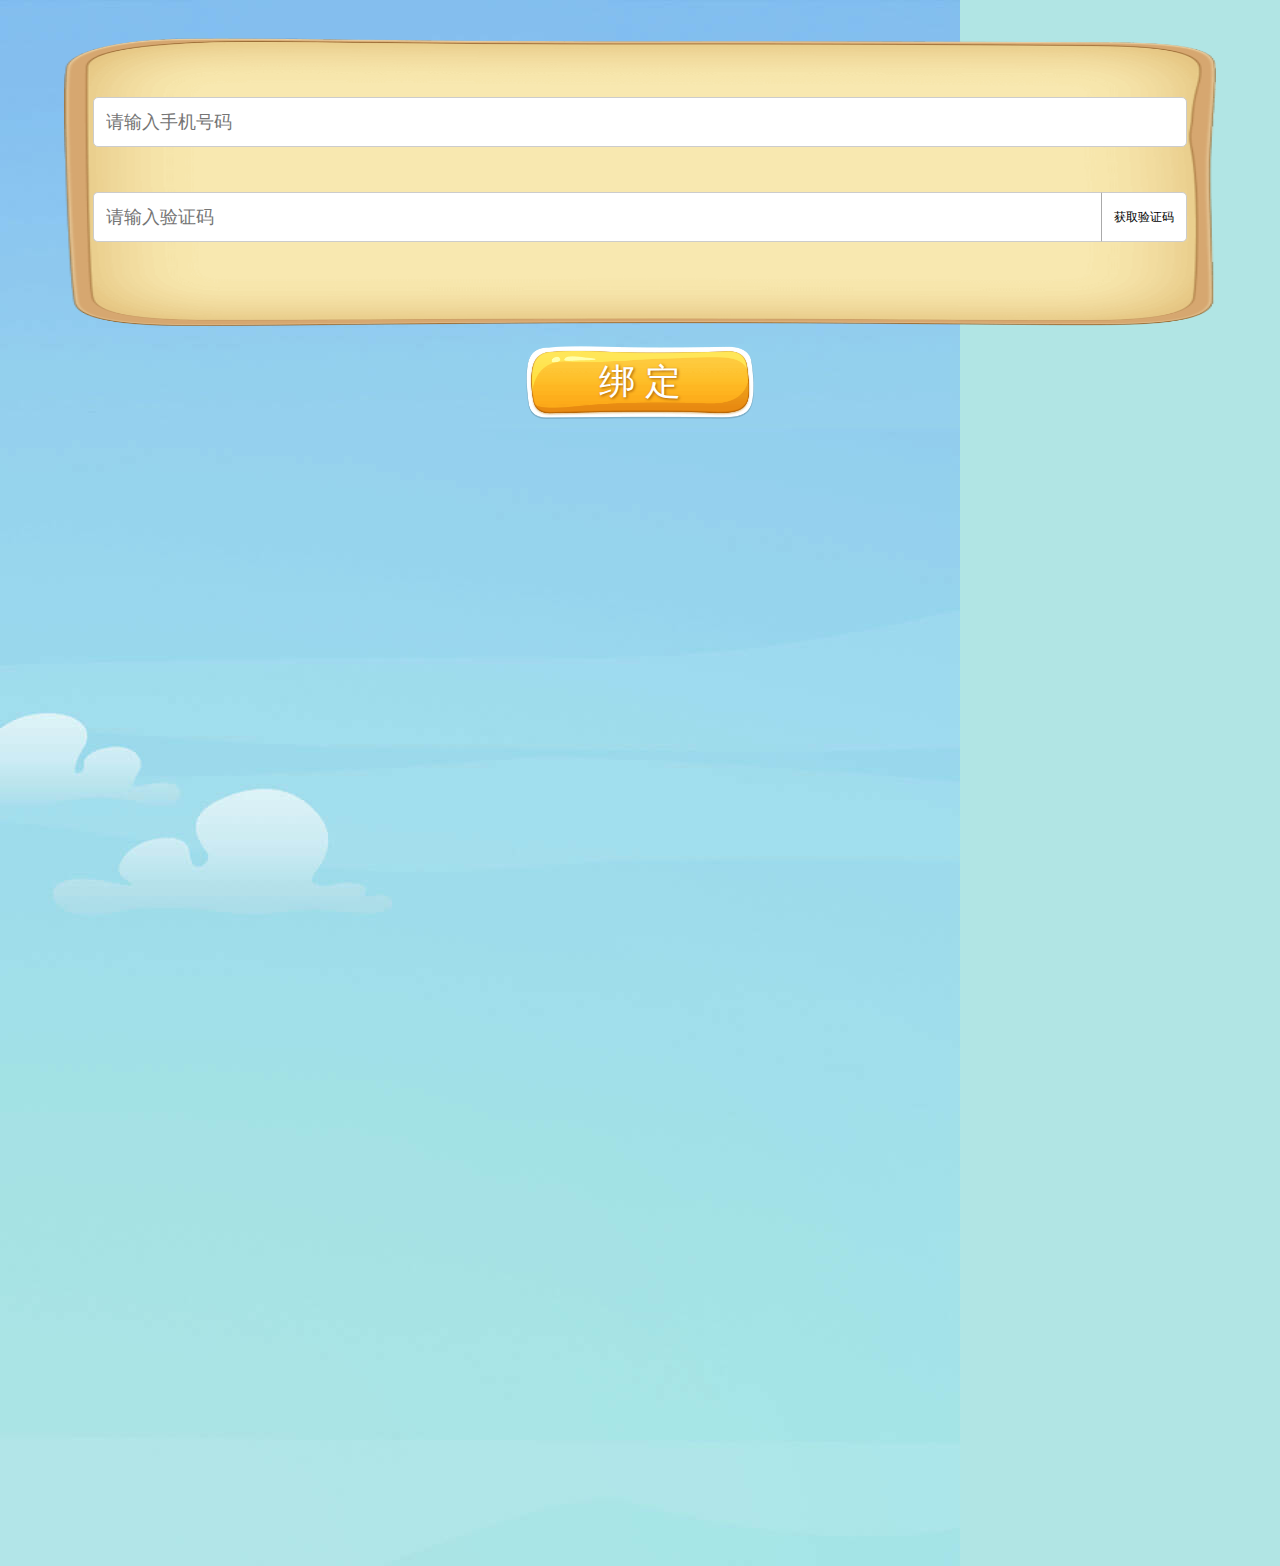
<file: src/main/webapp/html/bind.html>
<!DOCTYPE html>
<html lang="en">
<head>
    <meta charset="UTF-8">
    <meta http-equiv="X-UA-Compatible" content="IE=edge">
    <meta name="viewport" content="width=device-width, initial-scale=1, minimum-scale=1, maximum-scale=1, user-scalable=no">
    <meta name="format-detection" content="telephone=no">
    <title>手机绑定</title>
    <link rel="stylesheet" href="../assets/css/seeds.min.css"/>
    <link rel="stylesheet" href="../assets/css/weui_toast.min.css"/>
    <style type="text/css">
        .bg-img{  position: absolute;  top: 0;  left: 0; z-index: 0;}
        body{ background-color: #b1e5e4;  font-family: "Microsoft YaHei";}
        .form-control:focus {
            border-color: #ccc;
            outline: 0;
        }
        .input-box-group{margin: 30px 0 20px 0;}
        #tel-box,#code-box{margin-bottom: 10px;}
        .form{position: relative; background: url(../assets/imgs/form-bg.png); background-size: 100% 100%; margin: 0 auto; width: 90%; margin-top: 2rem; z-index: 10;
            padding: 1.5rem; font-size: 1.4rem; color: #5a320b;}
        .input-group-addon{background-color: white; color: #000; border: 1px solid #ccc; font-size: 12px; }
        .input-group-addon:last-child{border-left: 1px solid #aaa;}
        /*.separator{display: inline-block; float: left; height: 30px; border-left: 1px solid #aaa; line-height: 30px; padding-left: 5px; }*/
    </style>
</head>
<body>
    <img class="bg-img" data-src="warehouse.png">
    <div class="form">
        <div class="input-box-group">
            <div id="tel-box">
                <input class="form-control" id="tel-input" type="tel" maxlength="13" placeholder="请输入手机号码" autocomplete="on">
                <span id="tel-from"></span>
                <span class="del-input hide"></span>
                <label id="tel-tip"></label>
            </div>
            <div id="code-box">
                <div class="input-group">
                    <input class="form-control" id="code-input" type="tel" maxlength="6" placeholder="请输入验证码" aria-describedby="basic-addon2">
                    <span class="input-group-addon get-code" id="basic-addon2" data-isClick="false">
                        获取验证码
                    </span>
                </div>
                <label id="code-tip"></label>
            </div>
        </div>
    </div>

    <div style=" position: relative;" class="mt-20 text-center" id="submit-btn">
        <img src="../assets/imgs/btn-bg.png" class="btn-bg">
        <div class="btn-text" id="confirm-btn">绑 定</div>
    </div>

    <!-- 已经绑定弹框 -->
    <div id="isUsed" class="modal fade" data-backdrop="static">
        <div class="modal-dialog">
            <div class="modal-content">
                <div class="modal-body text-center">
                    <p class="text-center">该手机号已经绑定！</p>
                </div>
                <div class="modal-footer" id="clear">
                    <p class="footer-color"><a style="display: block;" data-dismiss="modal">确 定</a></p>
                </div>
            </div>
        </div>
    </div><!-- 已经绑定弹框 end -->

    <!-- 绑定结果弹框 -->
    <div id="result-alert" class="modal fade" data-backdrop="static">
        <div class="modal-dialog">
            <div class="modal-content body-success hide">
                <div class="modal-body">
                    <p>绑定成功！</p>
                </div>
                <div class="modal-footer" id="success-btn">
                    <p class="footer-color"><a style="display: block;" data-dismiss="modal">确 定</a></p>
                </div>
            </div>
            <div class="modal-content body-failure hide">
                <div class="modal-body">
                    <p>绑定失败，请重新获取验证码！</p>
                </div>
                <div class="modal-footer" id="fail-btn">
                    <p class="footer-color"><a style="display: block;" data-dismiss="modal">再试一次</a></p>
                </div>
            </div>
            <div class="modal-content body-busy hide">
                <div class="modal-body">
                    <p>网络繁忙</p>
                </div>
                <div class="modal-footer">
                    <p class="footer-color"><a style="display: block;" data-dismiss="modal">再试一次</a></p>
                </div>
            </div>
        </div>
    </div><!-- 绑定结果弹框 end -->


    <!-- loading -->
    <div id="loadingToast" class="weui_loading_toast">
        <div class="weui_mask_transparent"></div>
        <div class="weui_toast">
            <div class="weui_loading">
                <div class="weui_loading_leaf weui_loading_leaf_0"></div>
                <div class="weui_loading_leaf weui_loading_leaf_1"></div>
                <div class="weui_loading_leaf weui_loading_leaf_2"></div>
                <div class="weui_loading_leaf weui_loading_leaf_3"></div>
                <div class="weui_loading_leaf weui_loading_leaf_4"></div>
                <div class="weui_loading_leaf weui_loading_leaf_5"></div>
                <div class="weui_loading_leaf weui_loading_leaf_6"></div>
                <div class="weui_loading_leaf weui_loading_leaf_7"></div>
                <div class="weui_loading_leaf weui_loading_leaf_8"></div>
                <div class="weui_loading_leaf weui_loading_leaf_9"></div>
                <div class="weui_loading_leaf weui_loading_leaf_10"></div>
                <div class="weui_loading_leaf weui_loading_leaf_11"></div>
            </div>
            <p class="weui_toast_content">数据加载中</p>
        </div>
    </div><!-- loading end -->

    <script>
        var ctx = 'http://mockapi.ngrok.cc/mock/seeds';
        var baseUrl = "../assets/imgs/";

        var DIALOG_TEXT = {
            SUCCESS: "绑定成功！",
            ERROR: "绑定失败，请重新获取验证码！",
            NET_ERROR: "网络繁忙!",
            USED: "该手机号已经绑定！"
        };

        var DIALOG_ADS = {
            "SUCCESS": {
                img: baseUrl + "dialog_ad.jpg",
                link: "http://wx.10086.cn/gfms/app/apk/html/4GDownload.html"
            },
            "ERROR": {
                img: baseUrl + "dialog_ad.jpg",
                link: "http://wx.10086.cn/gfms/app/apk/html/4GDownload.html"
            },
            "NET_ERROR": {
                img: baseUrl + "dialog_ad.jpg",
                link: "http://wx.10086.cn/gfms/app/apk/html/4GDownload.html"
            },
            "USED": {
                img: baseUrl + "dialog_ad.jpg",
                link: "http://wx.10086.cn/gfms/app/apk/html/4GDownload.html"
            }
        };
    </script>
    <script src="../assets/js/zepto.min.js"></script>
    <script src="../assets/js/base.min.js"></script>
    <script src="../assets/js/bindTel.min.js"></script>
</body>
</html>
</file>
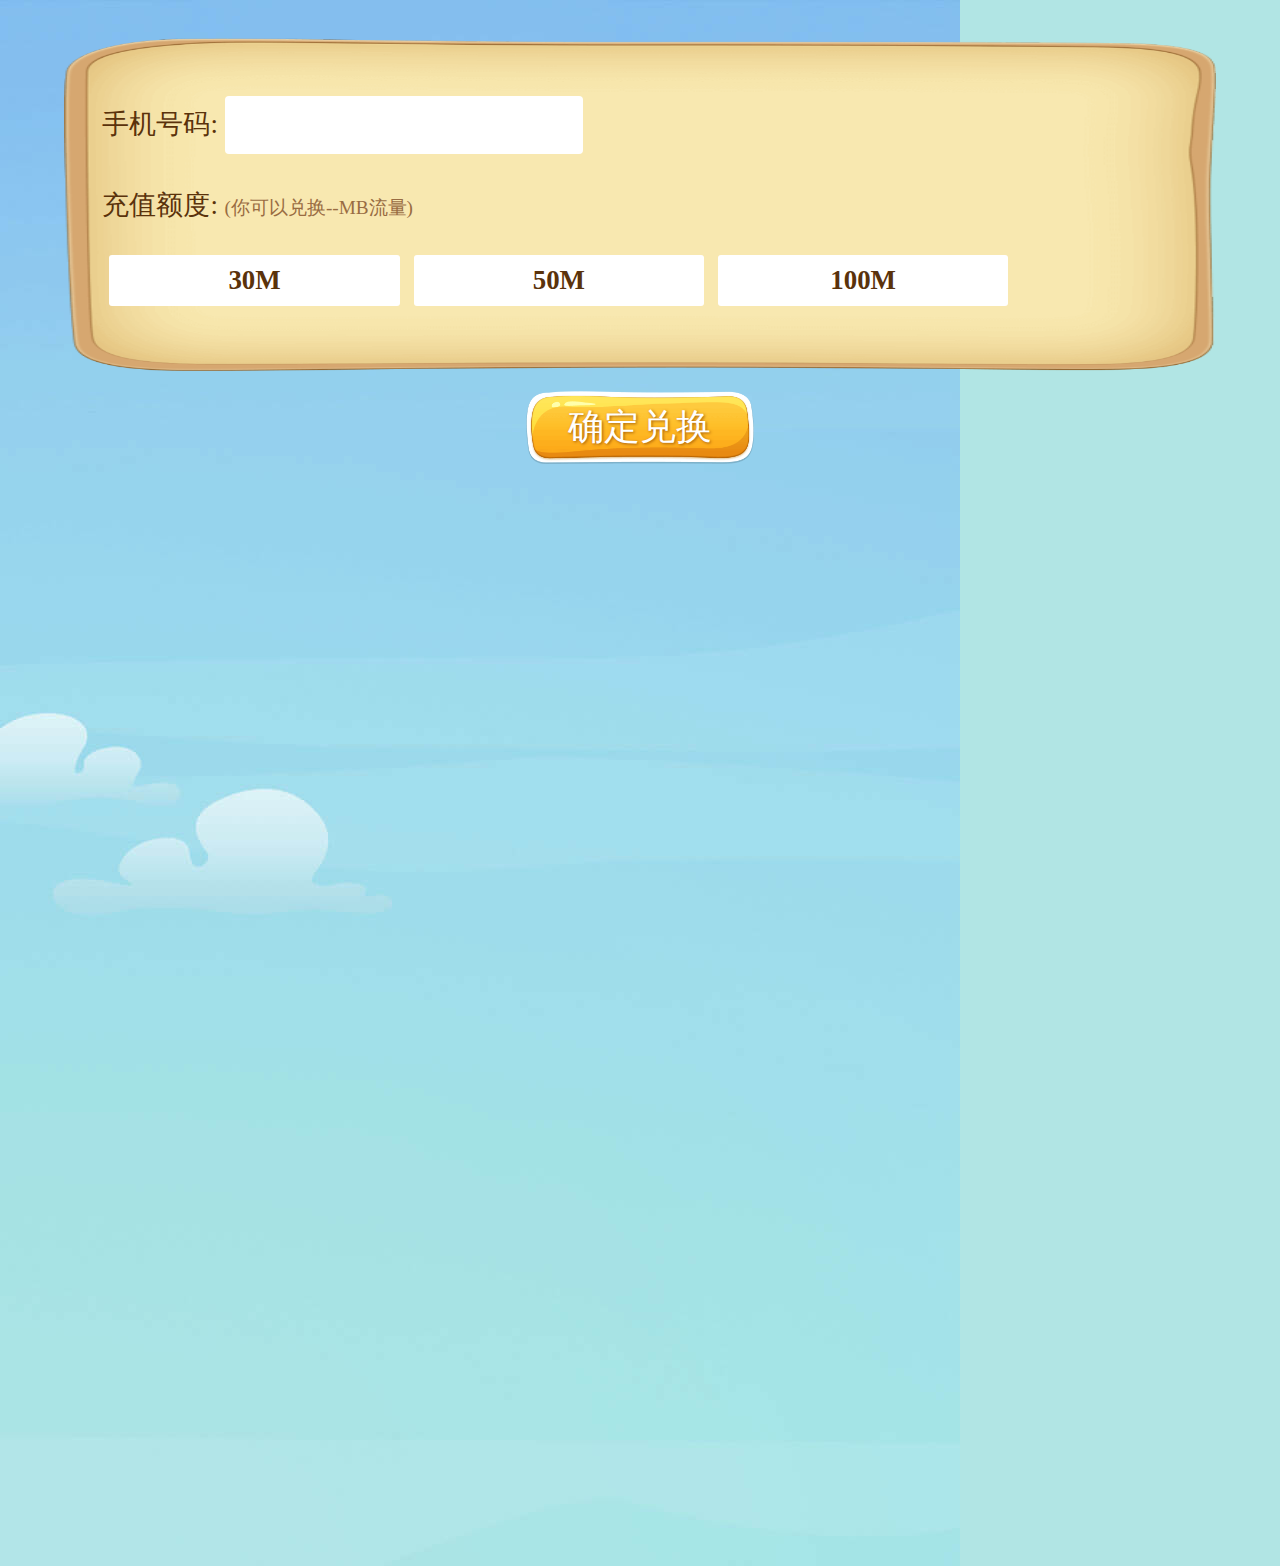
<file: src/main/webapp/html/exchange.html>
<!DOCTYPE html>
<html lang="en">
<head>
    <meta charset="UTF-8">
    <meta http-equiv="X-UA-Compatible" content="IE=edge">
    <meta name="viewport" content="width=device-width, initial-scale=1, minimum-scale=1, maximum-scale=1, user-scalable=no">
    <meta name="format-detection" content="telephone=no">
    <title>兑换</title>

    <link rel="stylesheet" href="../assets/css/seeds.min.css"/>
    <link rel="stylesheet" href="../assets/css/weui_toast.min.css"/>

    <style>
        .bg-img{  position: absolute;  top: 0;  left: 0; z-index: 0;}
        body{ background-color: #b1e5e4;  font-family: "Microsoft YaHei";}
        .form{position: relative; background: url(../assets/imgs/form-bg.png); background-size: 100% 100%; margin: 0 auto; width: 90%; margin-top: 2rem; z-index: 10;
        padding: 2rem; font-size: 1.4rem; color: #5a320b;}
        .form-row{margin: 1rem 0; position: relative;}
        .form-row label{font-weight: 400; }
        .tip-color{color: #996c42; font-size: 1rem;}
        #tel-input{height: 3rem; font-size: 1.4rem; color: #6a3906; background: white; border: none; border-radius: 4px; text-indent: 10px; outline: none;  }
        .package-size{float: left; display: inline-block; width: 27%; margin: 0 7px; background-color: white; border-radius: 3px; text-align: center; padding: 8px;
        font-weight: 700; }
        .package-size.active{background-image: url(../assets/imgs/selected.png); background-position: right top; background-size: 24px 24px; background-repeat: no-repeat;}
        .package-size.disabled{background-color: #fef6d9; color: #c9aa79;}
        .tel-tip{  position: absolute;  font-size: 1rem;  left: 6rem; top: 3.2rem;}
        .buttons-wrap{
            position: absolute; width: 80%; bottom: 22%; left: 10%; overflow: hidden;
            background: url(../assets/imgs/buttons-bg.png); background-size: 100% 100%;  padding: 3px 1px;
        }
        .buttons-wrap .btn{width: 48%; padding: 8px 0; height: auto; line-height: normal; margin: 0 1%;}
        .btn-ok{background: url(../assets/imgs/btn-bg-left.png); background-size: 100% 100%;}
        .btn-cancel{background: url(../assets/imgs/btn-bg-cancel.png); background-size: 100% 100%;}
        .modal-body{min-height: 120px;}
    </style>
</head>
<body>
    <img class="bg-img" data-src="warehouse.png">

    <div class="form">
        <div class="form-row" style="margin-bottom: 1.8rem; height: 3rem;">
            <label>手机号码:</label>
            <input id="tel-input" type="tel" maxlength="13" autocomplete="on">
            <label class="tel-tip"></label>
        </div>
        <div class="form-row">
            <label>充值额度:</label>
            <span class="tip-color">(你可以兑换<span id="flow">--</span>MB流量)</span>
        </div>
        <div class="form-row" id="flow-package">
            <ul style="overflow: hidden; padding: 0;">
                <li class="package-size" data-value="30">30M</li>
                <li class="package-size" data-value="50">50M</li>
                <li class="package-size" data-value="100">100M</li>
            </ul>
        </div>
    </div>

    <div style=" position: relative;" class="mt-20 text-center">
        <img src="../assets/imgs/btn-bg.png" class="btn-bg">
        <div class="btn-text" id="confirm-btn">确定兑换</div>
    </div>

    <!-- loading -->
    <div id="loadingToast" class="weui_loading_toast">
        <div class="weui_mask_transparent"></div>
        <div class="weui_toast">
            <div class="weui_loading">
                <div class="weui_loading_leaf weui_loading_leaf_0"></div>
                <div class="weui_loading_leaf weui_loading_leaf_1"></div>
                <div class="weui_loading_leaf weui_loading_leaf_2"></div>
                <div class="weui_loading_leaf weui_loading_leaf_3"></div>
                <div class="weui_loading_leaf weui_loading_leaf_4"></div>
                <div class="weui_loading_leaf weui_loading_leaf_5"></div>
                <div class="weui_loading_leaf weui_loading_leaf_6"></div>
                <div class="weui_loading_leaf weui_loading_leaf_7"></div>
                <div class="weui_loading_leaf weui_loading_leaf_8"></div>
                <div class="weui_loading_leaf weui_loading_leaf_9"></div>
                <div class="weui_loading_leaf weui_loading_leaf_10"></div>
                <div class="weui_loading_leaf weui_loading_leaf_11"></div>
            </div>
            <p class="weui_toast_content">数据加载中</p>
        </div>
    </div><!-- loading end -->


    <div id="tipToast" class="weui_loading_toast">
        <div class="weui_mask_transparent"></div>
        <div class="tip_weui_toast">
            <p id="tip_toast_content"></p>
        </div>
    </div>

    <script>
        var baseUrl = "../assets/imgs/";
        var ctx = "http://mockapi.ngrok.cc/mock/seeds";

        var DIALOG_TEXT = {
            CONFIRM: "确认兑换$$FLOW$$MB<br>到手机号：$$PHONE$$",
            SUCCESS: "兑换成功!",
            ERROR: "兑换失败!",
            NET_ERROR: "网络异常!"
        };

        var DIALOG_ADS = {
            "CONFIRM": {
                img: baseUrl + "dialog_ad.jpg",
                link: "http://wx.10086.cn/gfms/app/apk/html/4GDownload.html"
            },
            "SUCCESS": {
                img: baseUrl + "dialog_ad.jpg",
                link: "http://wx.10086.cn/gfms/app/apk/html/4GDownload.html"
            },
            "ERROR": {
                img: baseUrl + "dialog_ad.jpg",
                link: "http://wx.10086.cn/gfms/app/apk/html/4GDownload.html"
            },
            "NET_ERROR": {
                img: baseUrl + "dialog_ad.jpg",
                link: "http://wx.10086.cn/gfms/app/apk/html/4GDownload.html"
            }
        };
    </script>

    <script src="../assets/js/zepto.min.js"></script>
    <script src="../assets/js/base.min.js"></script>
    <script src="../assets/js/exchange.min.js"></script>
</body>
</html>
</file>
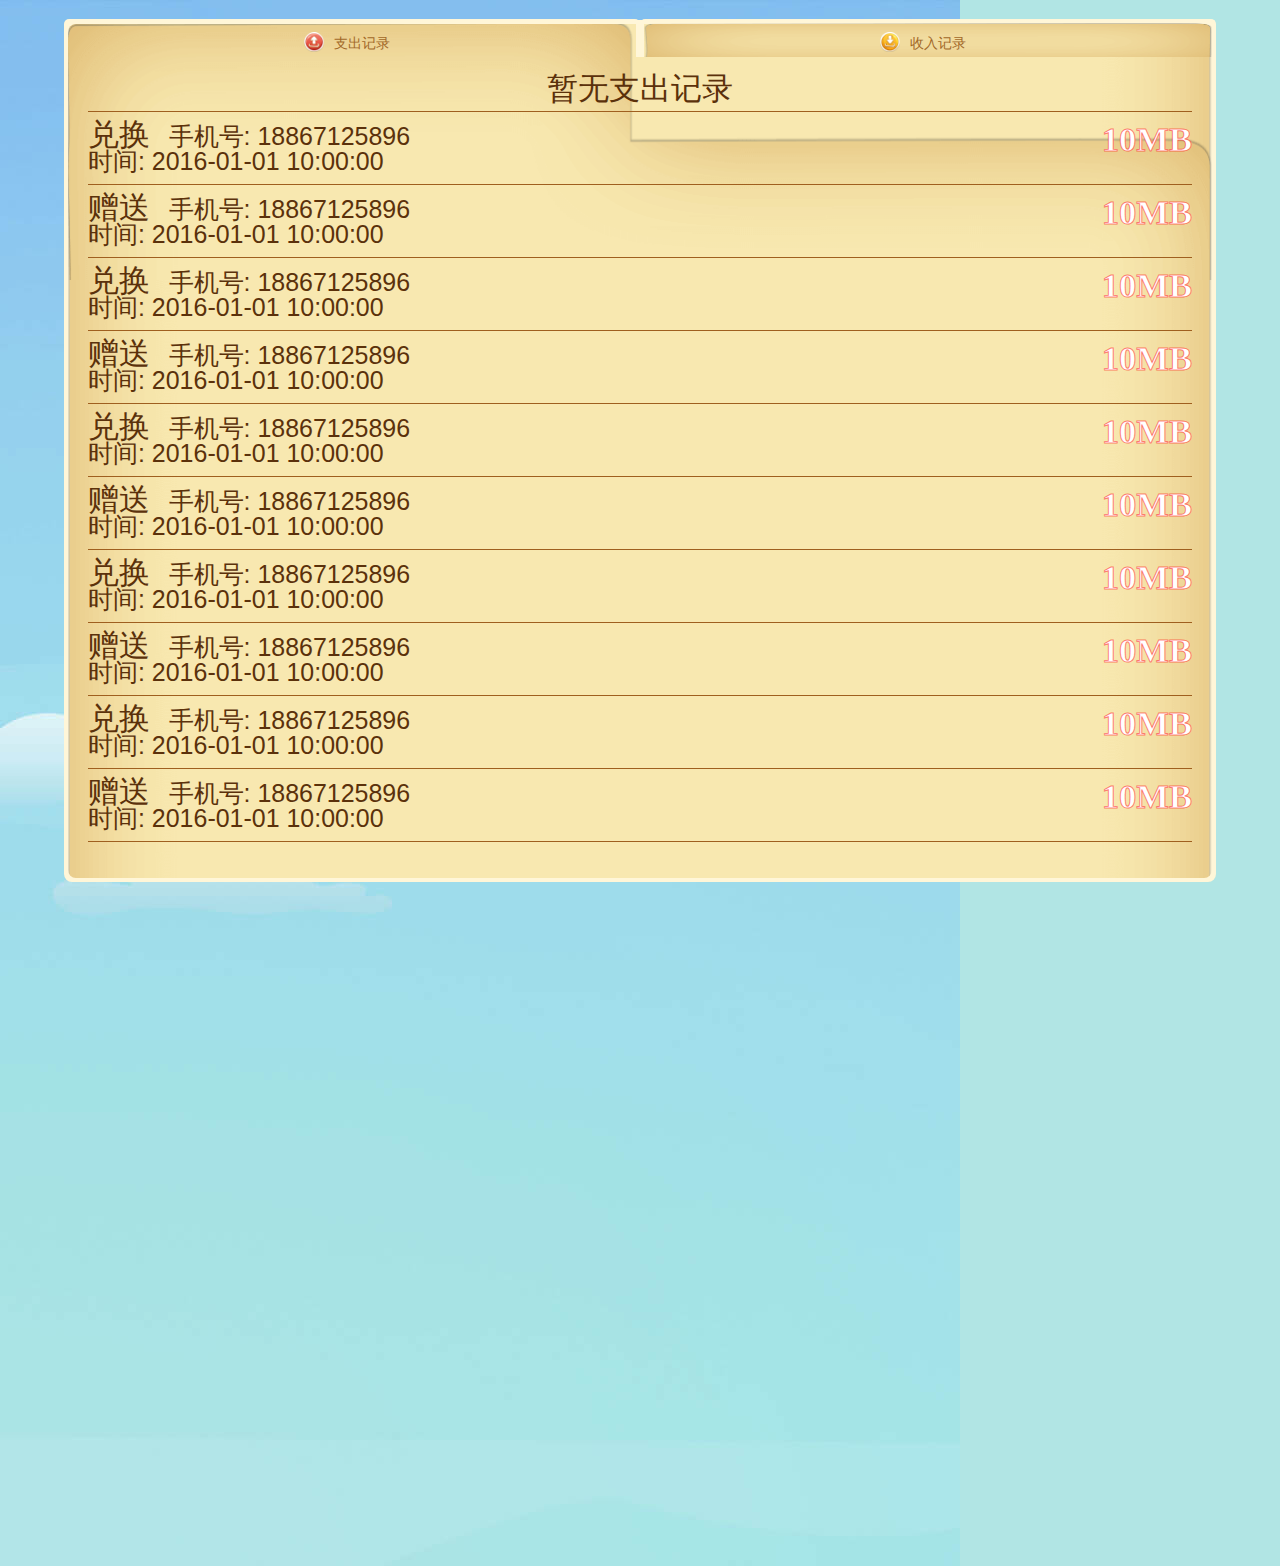
<file: src/main/webapp/html/flowDetail.html>
<!DOCTYPE html>
<html lang="en">
<head>
    <meta charset="UTF-8">
    <meta http-equiv="X-UA-Compatible" content="IE=edge">
    <meta name="viewport" content="width=device-width, initial-scale=1, minimum-scale=1, maximum-scale=1, user-scalable=no">
    <meta name="format-detection" content="telephone=no">
    <title>明细</title>

    <link rel="stylesheet" href="../assets/css/seeds.min.css"/>
    <link rel="stylesheet" href="../assets/css/weui_toast.min.css"/>

    <style>
        html, body{height: 100%;}
        .bg-img{  position: absolute;  top: 0;  left: 0; z-index: 0;}
        body{ background-color: #b1e5e4; }
        .main-container{position: relative; z-index: 2; width: 90%; margin: 0 auto; height: 100%; padding: 1rem 0 1rem;}

        .nav-tabs{border-bottom: 0; margin: 0; padding: 0;}
        ul.nav {height: 38px; position: relative; z-index: 4;}
        .nav li.active a,.nav li.active a:visited,.nav li.active a:focus,.nav li.active a:hover ,.nav li.active a:active{
            border:0 none; color: #A26828; border-radius: 4px 4px 0 0; background: transparent;  padding: 5px 0;

        }
        .nav li a,.nav li a:visited,.nav li a:focus,.nav li a:hover ,.nav li a:active{
            border:0 none; color: #A26828; padding: 5px 0 7px 0; display: inline-block; width: 100%; border-radius: 4px 4px 0 0;
            background: url(../assets/imgs/nav-bg.png) no-repeat;background-size: 100% 100%;
        }
        span.icon-outgo{background: url(../assets/imgs/icon-outgo.png); background-size: 100% 100%; display: inline-block; width: 20px; height: 20px; position: relative; top: 4px; left: -10px;}
        span.icon-income{background: url(../assets/imgs/icon-income.png); background-size: 100% 100%; display: inline-block; width: 20px; height: 20px; position: relative; top: 4px; left: -10px;}
        ul.nav li{margin: 0; height: 100%; padding: 0; border: 4px solid #fff6d8; border-bottom: 0; border-radius: 5px 5px 0 0; border-bottom: transparent; overflow: hidden; }
        .tab-content{border: 4px solid #fff6d8; border-top-color: transparent; border-radius: 8px; margin-top: -37px; position: relative; z-index: 2; padding: 0; height: 100%;
            background: #fff6d8;
        }
        #outgo{
            background: url(../assets/imgs/panel-active-bg.png) no-repeat,
            url(../assets/imgs/panel_bg.png);
            background-size: 100% auto;
            border-radius: 8px;  padding-top: 42px; padding-bottom: 10px;
        }
        #income{
            background: url(../assets/imgs/panel-active-income.png) no-repeat,
            url(../assets/imgs/panel_bg.png);
            background-size: 100% auto;
            border-radius: 8px; padding-top: 42px; padding-bottom: 10px;
        }
        .tab-pane{height: 100%; }
        .list-group{margin: 0; padding: 0 20px; font-size: 1.6rem; height: 100%; overflow: auto;}
        .list-group li {margin: 0; border: 0;padding: 10px 0; line-height: 25px; border-bottom: 1px solid #9F5F1F; color: #5B310B;}
        .row-right{font-size: 1.8rem; margin-top: 5px; -webkit-text-stroke: 1px rgba(255,0,0,0.5); color: white; font-weight: 700; font-family: "微软雅黑";}
        #income .row-right{-webkit-text-stroke: 1px rgba(238,162,27, 0.8);}
    </style>
</head>
<body>

    <img class="bg-img" data-src="warehouse.png">

    <div class="main-container">
        <ul class="nav nav-tabs text-center" role="tablist">
            <li role="presentation" class="col-xs-6"><a href="#outgo" role="tab" data-toggle="tab"><span class="icon-outgo"></span>支出记录</a></li>
            <li role="presentation" class="col-xs-6"><a href="#income" role="tab" data-toggle="tab"><span class="icon-income"></span>收入记录</a></li>
        </ul>
        <div class="tab-content">
            <div role="tabpanel" class="tab-pane fade in list_wrap" id="outgo">
                <ul id="flow-outgo-list" class="list-group">
                    <li class="row text-center">
                        暂无支出记录
                    </li>
                    <li class="row">
                        <div class="pull-left">
                            <div class="row-up">
                                <span class="mr-10">兑换</span>
                                <span style="font-size: 1.3rem;">手机号: 18867125896</span>
                            </div>
                            <div class="row-down" style="font-size: 1.3rem;">时间: 2016-01-01 10:00:00</div>
                        </div>
                        <div class="pull-right row-right">10MB</div>
                    </li>
                    <li class="row">
                        <div class="pull-left">
                            <div class="row-up">
                                <span class="mr-10">赠送</span>
                                <span style="font-size: 1.3rem;">手机号: 18867125896</span>
                            </div>
                            <div class="row-down" style="font-size: 1.3rem;">时间: 2016-01-01 10:00:00</div>
                        </div>
                        <div class="pull-right row-right">10MB</div>
                    </li>
                    <li class="row">
                        <div class="pull-left">
                            <div class="row-up">
                                <span class="mr-10">兑换</span>
                                <span style="font-size: 1.3rem;">手机号: 18867125896</span>
                            </div>
                            <div class="row-down" style="font-size: 1.3rem;">时间: 2016-01-01 10:00:00</div>
                        </div>
                        <div class="pull-right row-right">10MB</div>
                    </li>
                    <li class="row">
                        <div class="pull-left">
                            <div class="row-up">
                                <span class="mr-10">赠送</span>
                                <span style="font-size: 1.3rem;">手机号: 18867125896</span>
                            </div>
                            <div class="row-down" style="font-size: 1.3rem;">时间: 2016-01-01 10:00:00</div>
                        </div>
                        <div class="pull-right row-right">10MB</div>
                    </li>
                    <li class="row">
                        <div class="pull-left">
                            <div class="row-up">
                                <span class="mr-10">兑换</span>
                                <span style="font-size: 1.3rem;">手机号: 18867125896</span>
                            </div>
                            <div class="row-down" style="font-size: 1.3rem;">时间: 2016-01-01 10:00:00</div>
                        </div>
                        <div class="pull-right row-right">10MB</div>
                    </li>
                    <li class="row">
                        <div class="pull-left">
                            <div class="row-up">
                                <span class="mr-10">赠送</span>
                                <span style="font-size: 1.3rem;">手机号: 18867125896</span>
                            </div>
                            <div class="row-down" style="font-size: 1.3rem;">时间: 2016-01-01 10:00:00</div>
                        </div>
                        <div class="pull-right row-right">10MB</div>
                    </li>
                    <li class="row">
                        <div class="pull-left">
                            <div class="row-up">
                                <span class="mr-10">兑换</span>
                                <span style="font-size: 1.3rem;">手机号: 18867125896</span>
                            </div>
                            <div class="row-down" style="font-size: 1.3rem;">时间: 2016-01-01 10:00:00</div>
                        </div>
                        <div class="pull-right row-right">10MB</div>
                    </li>
                    <li class="row">
                        <div class="pull-left">
                            <div class="row-up">
                                <span class="mr-10">赠送</span>
                                <span style="font-size: 1.3rem;">手机号: 18867125896</span>
                            </div>
                            <div class="row-down" style="font-size: 1.3rem;">时间: 2016-01-01 10:00:00</div>
                        </div>
                        <div class="pull-right row-right">10MB</div>
                    </li>
                    <li class="row">
                        <div class="pull-left">
                            <div class="row-up">
                                <span class="mr-10">兑换</span>
                                <span style="font-size: 1.3rem;">手机号: 18867125896</span>
                            </div>
                            <div class="row-down" style="font-size: 1.3rem;">时间: 2016-01-01 10:00:00</div>
                        </div>
                        <div class="pull-right row-right">10MB</div>
                    </li>
                    <li class="row">
                        <div class="pull-left">
                            <div class="row-up">
                                <span class="mr-10">赠送</span>
                                <span style="font-size: 1.3rem;">手机号: 18867125896</span>
                            </div>
                            <div class="row-down" style="font-size: 1.3rem;">时间: 2016-01-01 10:00:00</div>
                        </div>
                        <div class="pull-right row-right">10MB</div>
                    </li>
                </ul>
            </div>
            <div role="tabpanel" class="tab-pane fade in list_wrap" id="income">
                <ul id="flow-income-list" class="list-group">
                    <li class="row text-center">
                        暂无收入记录
                    </li>
                    <li class="row">
                        <div class="pull-left">
                            <div class="row-up">
                                <span class="mr-10">偷果实</span>
                                <span style="font-size: 1.3rem;">昵称: xxxxx</span>
                            </div>
                            <div class="row-down" style="font-size: 1.3rem;">时间: 2016-01-01 10:00:00</div>
                        </div>
                        <div class="pull-right row-right">10MB</div>
                    </li>
                    <li class="row">
                        <div class="pull-left">
                            <div class="row-up">
                                <span class="mr-10">收获</span>
                                <span style="font-size: 1.3rem;"></span>
                            </div>
                            <div class="row-down" style="font-size: 1.3rem;">时间: 2016-01-01 10:00:00</div>
                        </div>
                        <div class="pull-right row-right">10MB</div>
                    </li>
                </ul>
            </div>
        </div>
    </div>

    <script>
        var baseUrl = "../assets/imgs/";
        var ctx = "http://mockapi.ngrok.cc/mock/seeds";
    </script>
    <script src="../assets/js/zepto.min.js"></script>
    <script src="../assets/js/base.min.js"></script>
    <script>
        $('.nav a').on('click',function(){
            selectedTab($(this));
            return false;
        }).eq(0).click();

        /**
         * 导航切换
         * @param ele
         */
        function selectedTab(ele){
            if(!ele.data("inited")){
                ele.data("inited", true);
            }
            var divId = ele.attr('href');
            if (!ele.parent().hasClass('active')) {
                ele.parent().siblings().removeClass('active');
                ele.parent().addClass('active');
                $(divId).siblings().removeClass('in active');
                $(divId).addClass('in active');
            }
        }
    </script>
</body>
</html>
</file>
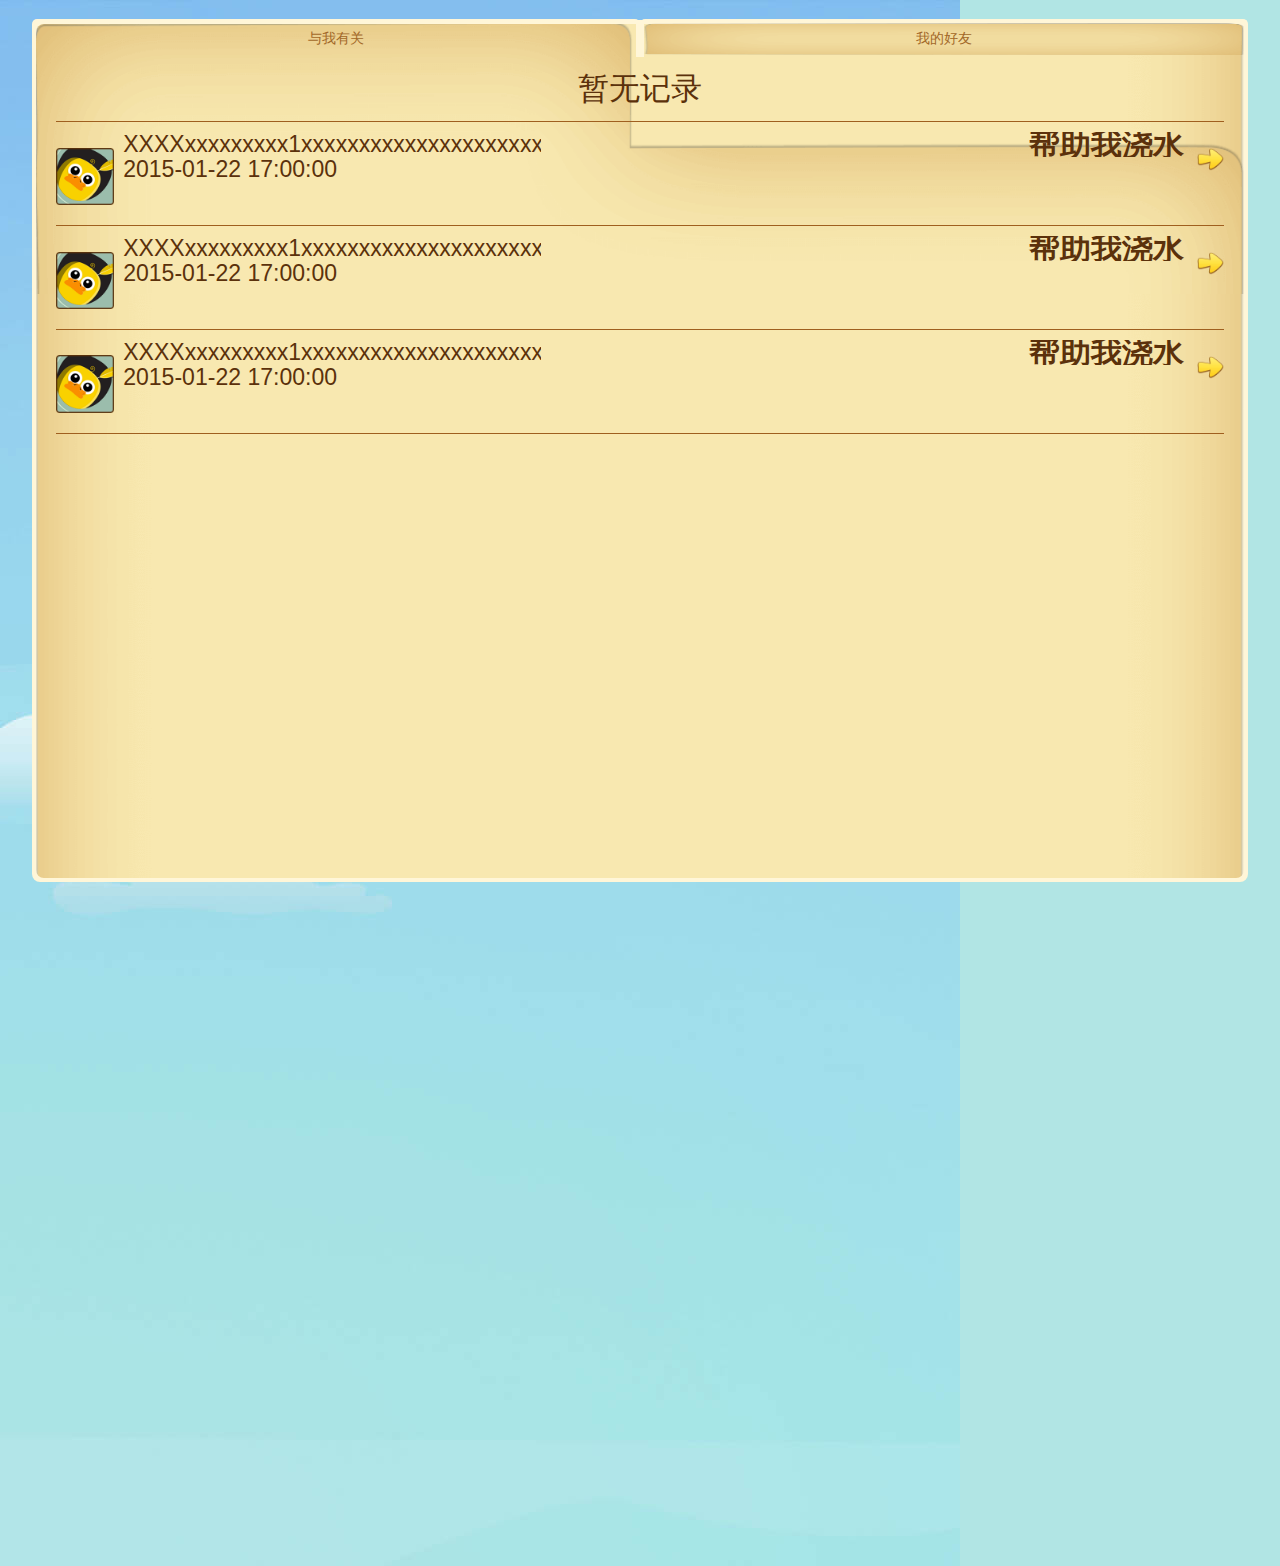
<file: src/main/webapp/html/friends.html>
<!DOCTYPE html>
<html lang="en">
<head>
    <meta charset="UTF-8">
    <meta http-equiv="X-UA-Compatible" content="IE=edge">
    <meta name="viewport" content="width=device-width, initial-scale=1, minimum-scale=1, maximum-scale=1, user-scalable=no">
    <meta name="format-detection" content="telephone=no">
    <title>好友</title>

    <link rel="stylesheet" href="../assets/css/seeds.min.css"/>
    <link rel="stylesheet" href="../assets/css/weui_toast.min.css"/>

    <style>
        html, body{height: 100%;}
        .bg-img{  position: absolute;  top: 0;  left: 0; z-index: 0;}
        body{ background-color: #b1e5e4; }
        .main-container{position: relative; z-index: 2; width: 95%; margin: 0 auto; height: 100%; padding: 1rem 0 1rem;}

        .nav-tabs{border-bottom: 0; margin: 0; padding: 0;}
        ul.nav {height: 38px; position: relative; z-index: 4;}
        .nav li.active a,.nav li.active a:visited,.nav li.active a:focus,.nav li.active a:hover ,.nav li.active a:active{
            border:0 none; color: #A26828; border-radius: 4px 4px 0 0; background: transparent;  padding: 5px 0;

        }
        .nav li a,.nav li a:visited,.nav li a:focus,.nav li a:hover ,.nav li a:active{
            border:0 none; color: #A26828; padding: 5px 0 7px 0; display: inline-block; width: 100%; border-radius: 4px 4px 0 0;
            background: url(../assets/imgs/nav-bg.png) no-repeat;background-size: 100% 100%;
        }
        span.icon-outgo{background: url(../assets/imgs/icon-outgo.png); background-size: 100% 100%; display: inline-block; width: 20px; height: 20px; position: relative; top: 4px; left: -10px;}
        span.icon-income{background: url(../assets/imgs/icon-income.png); background-size: 100% 100%; display: inline-block; width: 20px; height: 20px; position: relative; top: 4px; left: -10px;}
        ul.nav li{margin: 0; height: 100%; padding: 0; border: 4px solid #fff6d8; border-bottom: 0; border-radius: 5px 5px 0 0; border-bottom: transparent; overflow: hidden; }
        .tab-content{border: 4px solid #fff6d8; border-top-color: transparent; border-radius: 8px; margin-top: -37px; position: relative; z-index: 2; padding: 0; height: 100%;
            background: #fff6d8;
        }
        #outgo{
            background: url(../assets/imgs/panel-active-bg.png) no-repeat,
            url(../assets/imgs/panel_bg.png);
            background-size: 100% auto;
            border-radius: 8px;  padding-top: 42px; padding-bottom: 10px;
        }
        #income{
            background: url(../assets/imgs/panel-active-income.png) no-repeat,
            url(../assets/imgs/panel_bg.png);
            background-size: 100% auto;
            border-radius: 8px; padding-top: 42px; padding-bottom: 10px;
        }

        .user-photo{
            width: 3rem;
            height: 3rem;
        }
        .tab-pane{height: 100%; }
        .list-group{margin: 0; padding: 0 20px; font-size: 1.6rem; height: 100%; overflow: auto;}
        .list-group li {margin: 0; border: 0;padding: 10px 0 20px 0; line-height: 25px; border-bottom: 1px solid #9F5F1F; color: #5B310B; position: relative;}
        .row-left{width: 3rem; height: 3rem; margin-top: 0.8rem;}
        .row-right{position: absolute; left: 3.5rem; right: 0; font-size: 1.2rem; color: #5B310B;}
        .lg-font{font-size: 1.6rem; font-weight: 700;}
        .row-right{right: 30px;}
        #outgo .row-up{overflow: hidden;}
        #outgo .row-up>span.niceName{white-space: nowrap;  word-break: break-all; overflow: hidden; width: 39%; display: inline-block; height: 20px;}
        #income .row-up span{white-space: nowrap;  word-break: break-all; overflow: hidden; width: 100%; display: inline-block; height: 20px;}
        .goto-friend{
            display: inline-block; width: 27px; height: 23px; margin-top: 16px;
            background: url(../assets/imgs/link-details-bg.png) no-repeat; background-size: 100% 100%;
        }
        #income .niceName{width:39%; overflow: hidden;}
        #income .niceName span{white-space: nowrap;}
    </style>
</head>
<body>

    <img class="bg-img" data-src="warehouse.png">

    <div class="main-container">
        <ul class="nav nav-tabs text-center" role="tablist">
            <li role="presentation" class="col-xs-6"><a href="#outgo" role="tab" data-toggle="tab">与我有关</a></li>
            <li role="presentation" class="col-xs-6"><a href="#income" role="tab" data-toggle="tab">我的好友</a></li>
        </ul>
        <div class="tab-content">
            <div role="tabpanel" class="tab-pane fade in list_wrap" id="outgo">
                <ul id="flow-outgo-list" class="list-group">
                    <li class="row text-center">
                        暂无记录
                    </li>
                    <li class="row">
                        <div class="pull-left row-left">
                            <img class="user-photo" src="../assets/imgs/user-photo.png">
                        </div>
                        <div class="pull-right row-right">
                            <div class="row-up">
                                <span class="mr-10 niceName"><span>XXXXxxxxxxxxx1xxxxxxxxxxxxxxxxxxxxxx</span></span>
                                <span class="mr-10 pull-right lg-font">帮助我浇水</span>
                            </div>
                            <div class="row-down">
                                <span class="mr-10">2015-01-22 17:00:00</span>
                            </div>
                        </div>
                        <div class="pull-right">
                            <a href="./friend.html" class="goto-friend"></a>
                        </div>
                    </li>
                    <li class="row">
                        <div class="pull-left row-left">
                            <img class="user-photo" src="../assets/imgs/user-photo.png">
                        </div>
                        <div class="pull-right row-right">
                            <div class="row-up">
                                <span class="mr-10 niceName"><span>XXXXxxxxxxxxx1xxxxxxxxxxxxxxxxxxxxxx</span></span>
                                <span class="mr-10 pull-right lg-font">帮助我浇水</span>
                            </div>
                            <div class="row-down">
                                <span class="mr-10">2015-01-22 17:00:00</span>
                            </div>
                        </div>
                        <div class="pull-right">
                            <a href="./friend.html" class="goto-friend"></a>
                        </div>
                    </li>
                    <li class="row">
                        <div class="pull-left row-left">
                            <img class="user-photo" src="../assets/imgs/user-photo.png">
                        </div>
                        <div class="pull-right row-right">
                            <div class="row-up">
                                <span class="mr-10 niceName"><span>XXXXxxxxxxxxx1xxxxxxxxxxxxxxxxxxxxxx</span></span>
                                <span class="mr-10 pull-right lg-font">帮助我浇水</span>
                            </div>
                            <div class="row-down">
                                <span class="mr-10">2015-01-22 17:00:00</span>
                            </div>
                        </div>
                        <div class="pull-right">
                            <a href="./friend.html" class="goto-friend"></a>
                        </div>
                    </li>
                </ul>
            </div>
            <div role="tabpanel" class="tab-pane fade in list_wrap" id="income">
                <ul id="flow-income-list" class="list-group">
                    <li class="row text-center">
                        暂无好友
                    </li>
                    <li class="row">
                        <div class="pull-left row-left mr-10">
                            <img class="user-photo" src="../assets/imgs/user-photo.png">
                        </div>
                        <div class="pull-right row-right">
                            <div class="niceName">
                                <span class="mr-10">XXXX</span>
                            </div>
                            <div>
                                <span class="mr-10">种植新手</span>
                            </div>
                        </div>
                        <div class="pull-right">
                            <a href="./friend.html" class="goto-friend"></a>
                        </div>
                    </li>
                    <li class="row">
                        <div class="pull-left row-left mr-10">
                            <img class="user-photo" src="../assets/imgs/user-photo.png">
                        </div>
                        <div class="pull-right row-right">
                            <div class="niceName">
                                <span class="mr-10">阿萨德XXXXxxxxxxxxx1xxxxxxxxxxxxxxxxxxxxxx</span>
                            </div>
                            <div>
                                <span class="mr-10">种植新手</span>
                            </div>
                        </div>
                        <div class="pull-right">
                            <a href="./friend.html" class="goto-friend"></a>
                        </div>
                    </li>
                </ul>
            </div>
        </div>
    </div>

    <script>
        var baseUrl = "../assets/imgs/";
        var ctx = "http://mockapi.ngrok.cc/mock/seeds";
    </script>
    <script src="../assets/js/zepto.min.js"></script>
    <script src="../assets/js/base.min.js"></script>
    <script>
        $('.nav a').on('click',function(){
            selectedTab($(this));
            return false;
        }).eq(0).click();

        /**
         * 导航切换
         * @param ele
         */
        function selectedTab(ele){
            if(!ele.data("inited")){
                ele.data("inited", true);
            }
            var divId = ele.attr('href');
            if (!ele.parent().hasClass('active')) {
                ele.parent().siblings().removeClass('active');
                ele.parent().addClass('active');
                $(divId).siblings().removeClass('in active');
                $(divId).addClass('in active');
            }
        }
    </script>
</body>
</html>
</file>
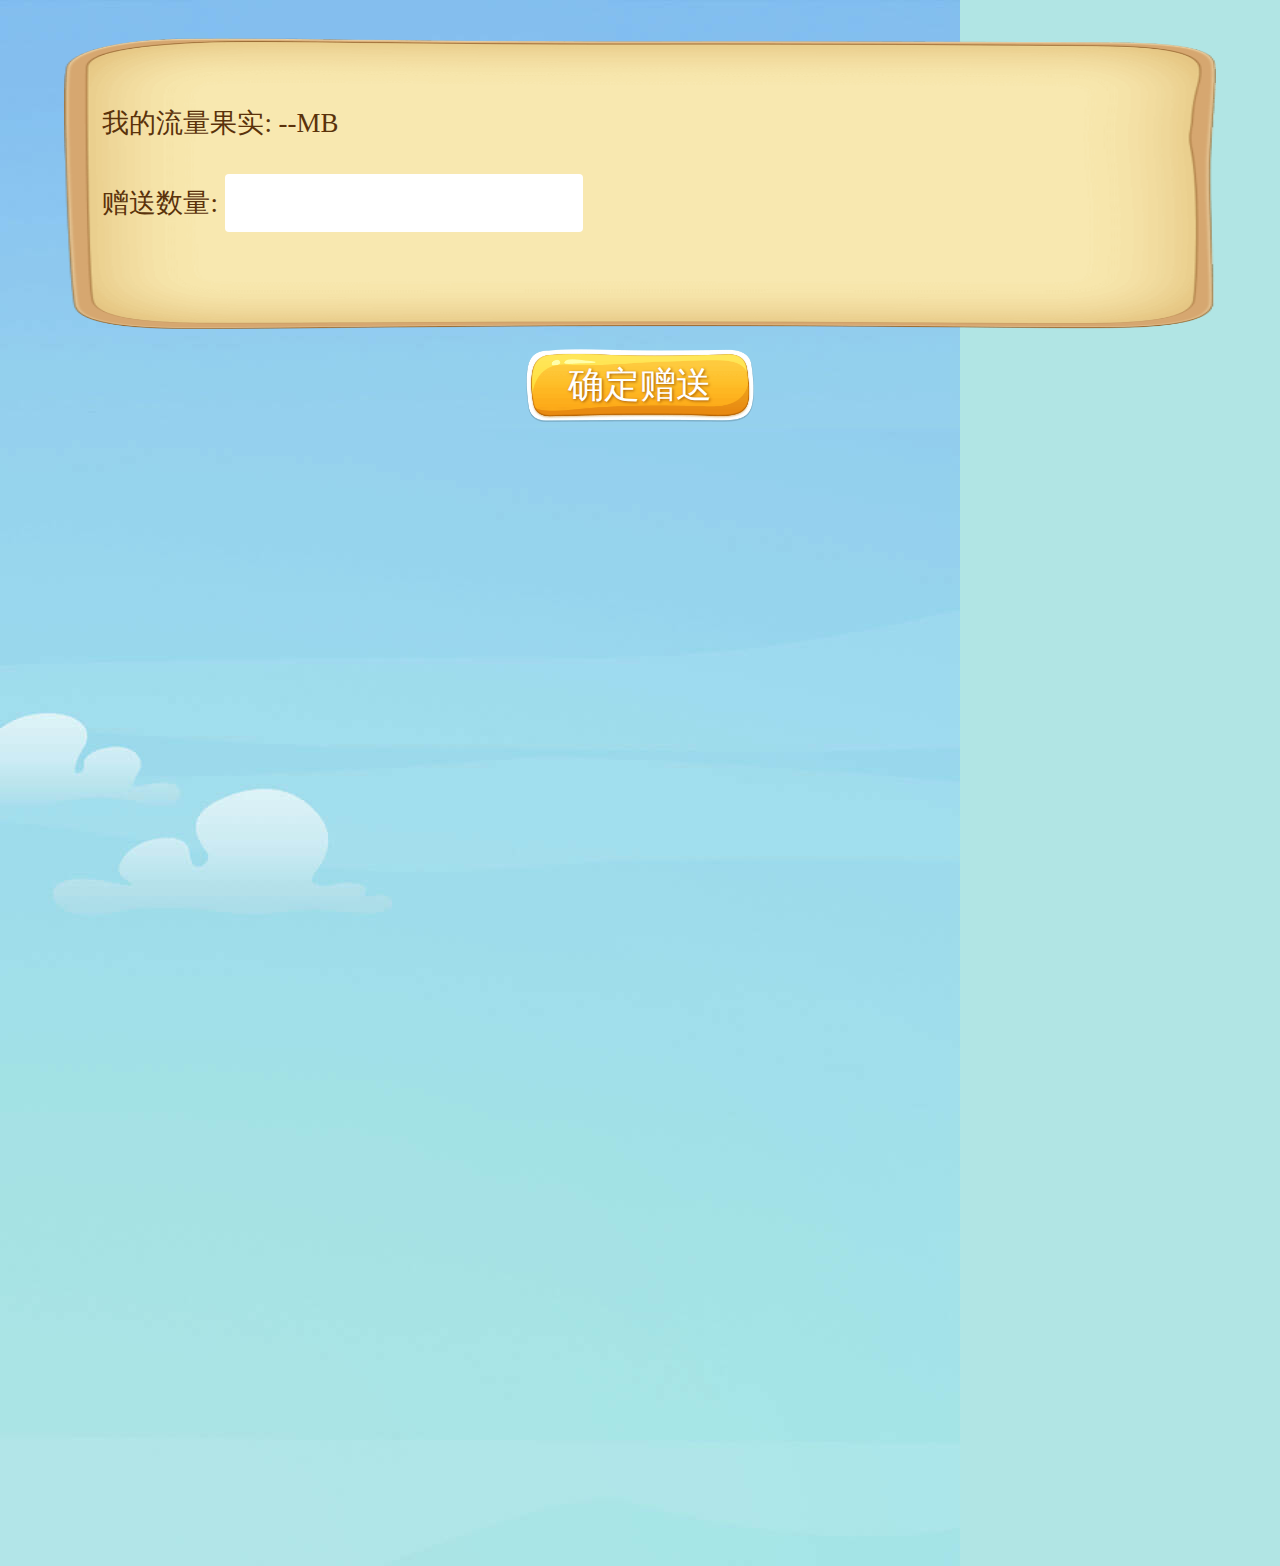
<file: src/main/webapp/html/give.html>
<!DOCTYPE html>
<html lang="en">
<head>
    <meta charset="UTF-8">
    <meta http-equiv="X-UA-Compatible" content="IE=edge">
    <meta name="viewport" content="width=device-width, initial-scale=1, minimum-scale=1, maximum-scale=1, user-scalable=no">
    <meta name="format-detection" content="telephone=no">
    <title>赠送</title>

    <link rel="stylesheet" href="../assets/css/seeds.min.css"/>
    <link rel="stylesheet" href="../assets/css/weui_toast.min.css"/>

    <style>
        .bg-img{  position: absolute;  top: 0;  left: 0; z-index: 0;}
        body{ background-color: #b1e5e4;  font-family: "Microsoft YaHei"; overflow: hidden;}
        .form{position: relative; background: url(../assets/imgs/form-bg.png); background-size: 100% 100%; margin: 0 auto; width: 90%; margin-top: 2rem; z-index: 10;
        padding: 2rem; font-size: 1.4rem; color: #5a320b; overflow: hidden;}
        .form-row{margin: 1.5rem 0; position: relative;}
        .form-row label{font-weight: 400; }
        .tip-color{color: red; font-size: 1rem; display: block; position: relative; left: 6rem; margin-top: 5px;}
        #amount{height: 3rem; font-size: 1.4rem; color: #6a3906; background: white; border: none; border-radius: 4px; text-indent: 10px; outline: none;  }
        .tel-tip{  position: absolute;  font-size: 1rem;  left: 6rem; top: 3.2rem;}
        .buttons-wrap{
            position: absolute; width: 80%; bottom: 22%; left: 10%; overflow: hidden;
            background: url(../assets/imgs/buttons-bg.png); background-size: 100% 100%;  padding: 3px 1px;
        }
        .buttons-wrap .btn{width: 48%; padding: 8px 0; height: auto; line-height: normal; margin: 0 1%;}
        .modal-dialog{background-image: url(../assets/imgs/form-bg.png)}
        .modal-content{
            padding-top: 7%;
            min-height: 0;
        }
        .modal-backdrop{background-image: url(../assets/imgs/share-arrow.png); background-repeat: no-repeat; background-position: right top;
        background-size: 42% auto;}
    </style>
</head>
<body>
    <img class="bg-img" data-src="warehouse.png">

    <div class="form">
        <div class="form-row">
            <label>我的流量果实:</label>
            <span id="flow">--</span>MB
        </div>
        <div class="form-row">
            <label for="amount">赠送数量:</label>
            <input id="amount" type="number">
            <span id="error-tip" class="tip-color">&nbsp;</span>
        </div>
    </div>

    <div style=" position: relative;" class="mt-20 text-center">
        <img src="../assets/imgs/btn-bg.png" class="btn-bg">
        <div class="btn-text" id="confirm-btn">确定赠送</div>
    </div>

    <div id="tipToast" class="weui_loading_toast">
        <div class="weui_mask_transparent"></div>
        <div class="tip_weui_toast">
            <p id="tip_toast_content"></p>
        </div>
    </div>

    <script>
        var baseUrl = "../assets/imgs/";
        var ctx = "http://mockapi.ngrok.cc/mock/seeds";

        var DIALOG_TEXT = {
            GUIDE: "点击右上角<br>赠送$$amount$$MB流量给好友"
        };

        var DIALOG_ADS = {
            "GUIDE": {
                img: baseUrl + "dialog_ad.jpg",
                link: "http://wx.10086.cn/gfms/app/apk/html/4GDownload.html"
            }
        };

        /**
         * 关闭赠送分享回调函数
         */
        function afterCloseShareDialog(){

        }
    </script>

    <script src="../assets/js/zepto.min.js"></script>
    <script src="../assets/js/base.min.js"></script>
    <script src="../assets/js/give.min.js"></script>
</body>
</html>
</file>
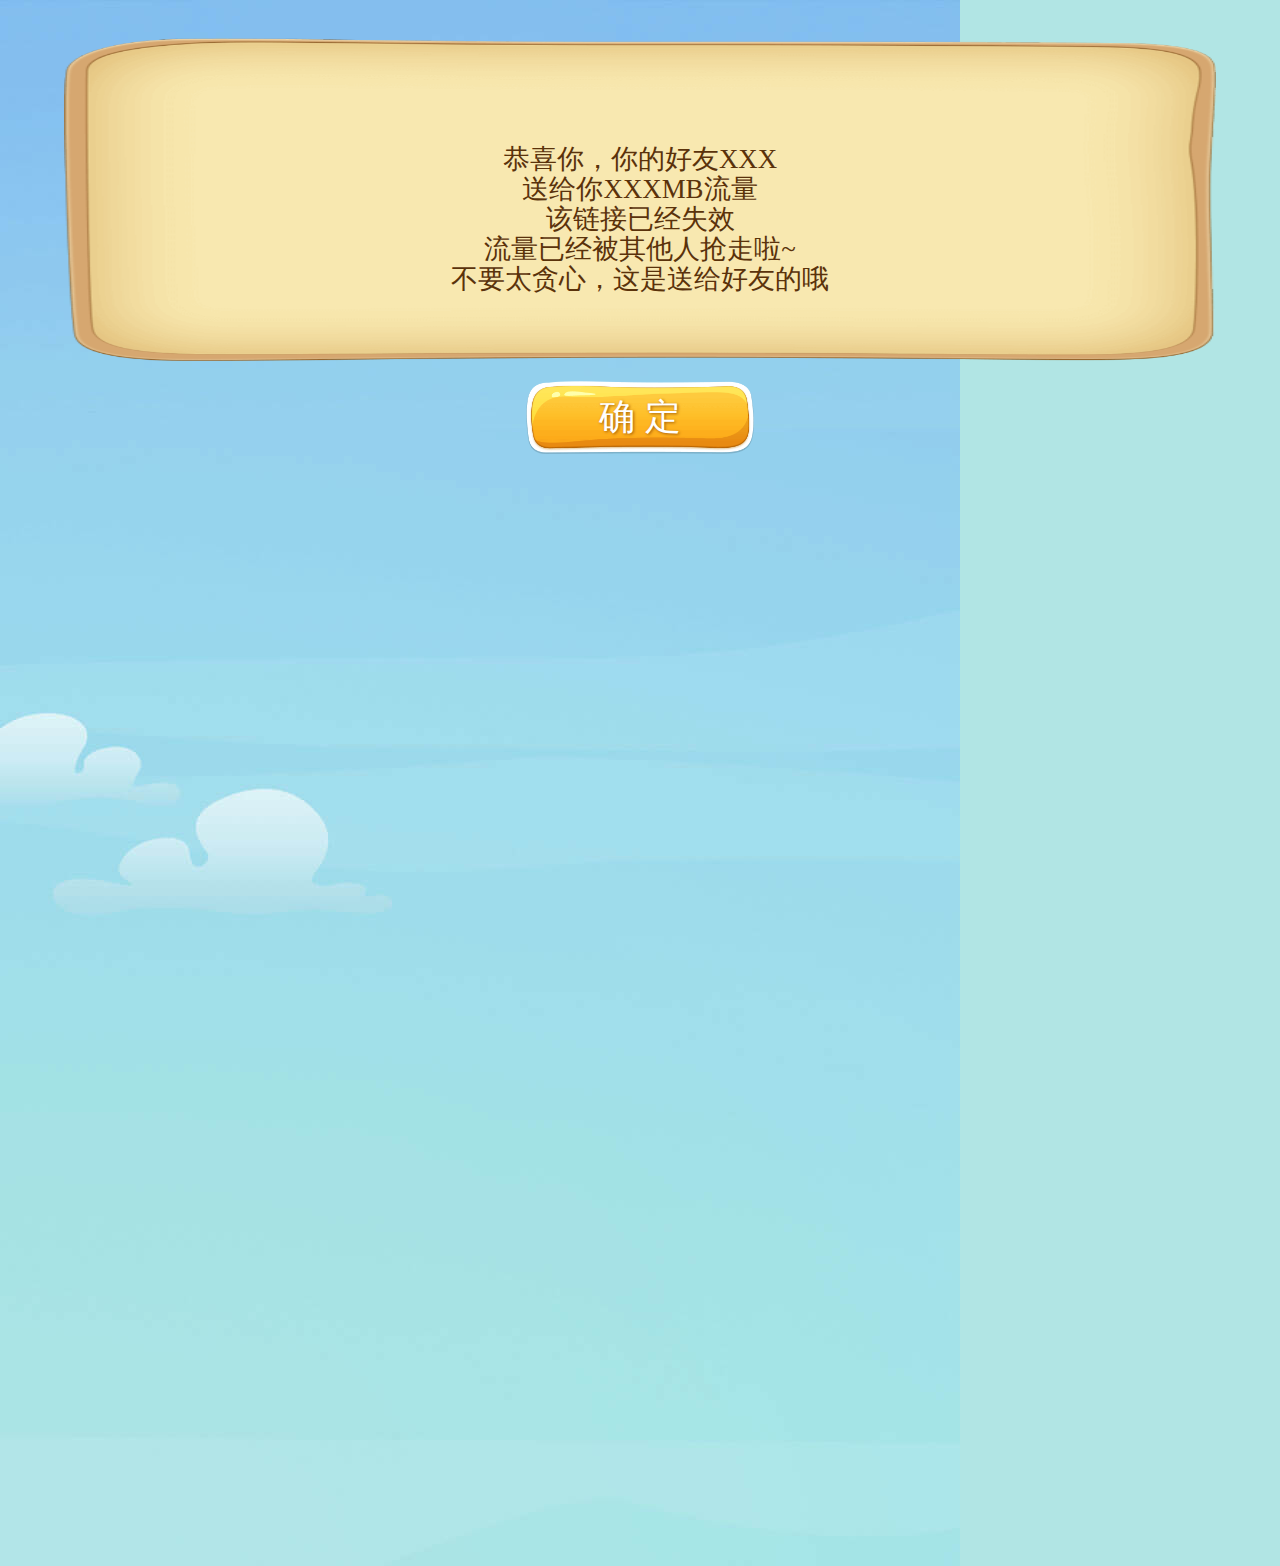
<file: src/main/webapp/html/giveResult.html>
<!DOCTYPE html>
<html lang="en">
<head>
    <meta charset="UTF-8">
    <meta http-equiv="X-UA-Compatible" content="IE=edge">
    <meta name="viewport" content="width=device-width, initial-scale=1, minimum-scale=1, maximum-scale=1, user-scalable=no">
    <meta name="format-detection" content="telephone=no">
    <title>流量农场</title>

    <link rel="stylesheet" href="../assets/css/seeds.min.css"/>
    <link rel="stylesheet" href="../assets/css/weui_toast.min.css"/>

    <style>
        .bg-img{  position: absolute;  top: 0;  left: 0; z-index: 0;}
        body{ background-color: #b1e5e4;  font-family: "mini";}
        .form{position: relative; min-height: 200px; line-height: 30px; background: url(../assets/imgs/form-bg.png); background-size: 100% 100%; margin: 0 auto; width: 90%; margin-top: 2rem; z-index: 10;
        padding: 2rem; font-size: 1.4rem; color: #5a320b; padding-top: 4rem;}
        .form-row{margin: 1.5rem 0; position: relative;}
        .form-row label{font-weight: 400; }
    </style>
</head>
<body>
    <img class="bg-img" data-src="warehouse.png">

    <div class="form">
        <div class="form-row text-center">
            恭喜你，你的好友<span style="font-family: 'Microsoft YaHei';">XXX</span><br>送给你XXXMB流量<br>
            该链接已经失效<br>
            流量已经被其他人抢走啦~<br>
            不要太贪心，这是送给好友的哦
        </div>
    </div>

    <div style=" position: relative;" class="mt-20 text-center">
        <a href="./index.html">
        <img src="../assets/imgs/btn-bg.png" class="btn-bg">
        <div class="btn-text" id="confirm-btn">确 定</div>
        </a>
    </div>

    <script>
        var baseUrl = "../assets/imgs/";
        var ctx = "http://mockapi.ngrok.cc/mock/seeds";
    </script>

    <script src="../assets/js/zepto.min.js"></script>
    <script src="../assets/js/base.min.js"></script>
</body>
</html>
</file>
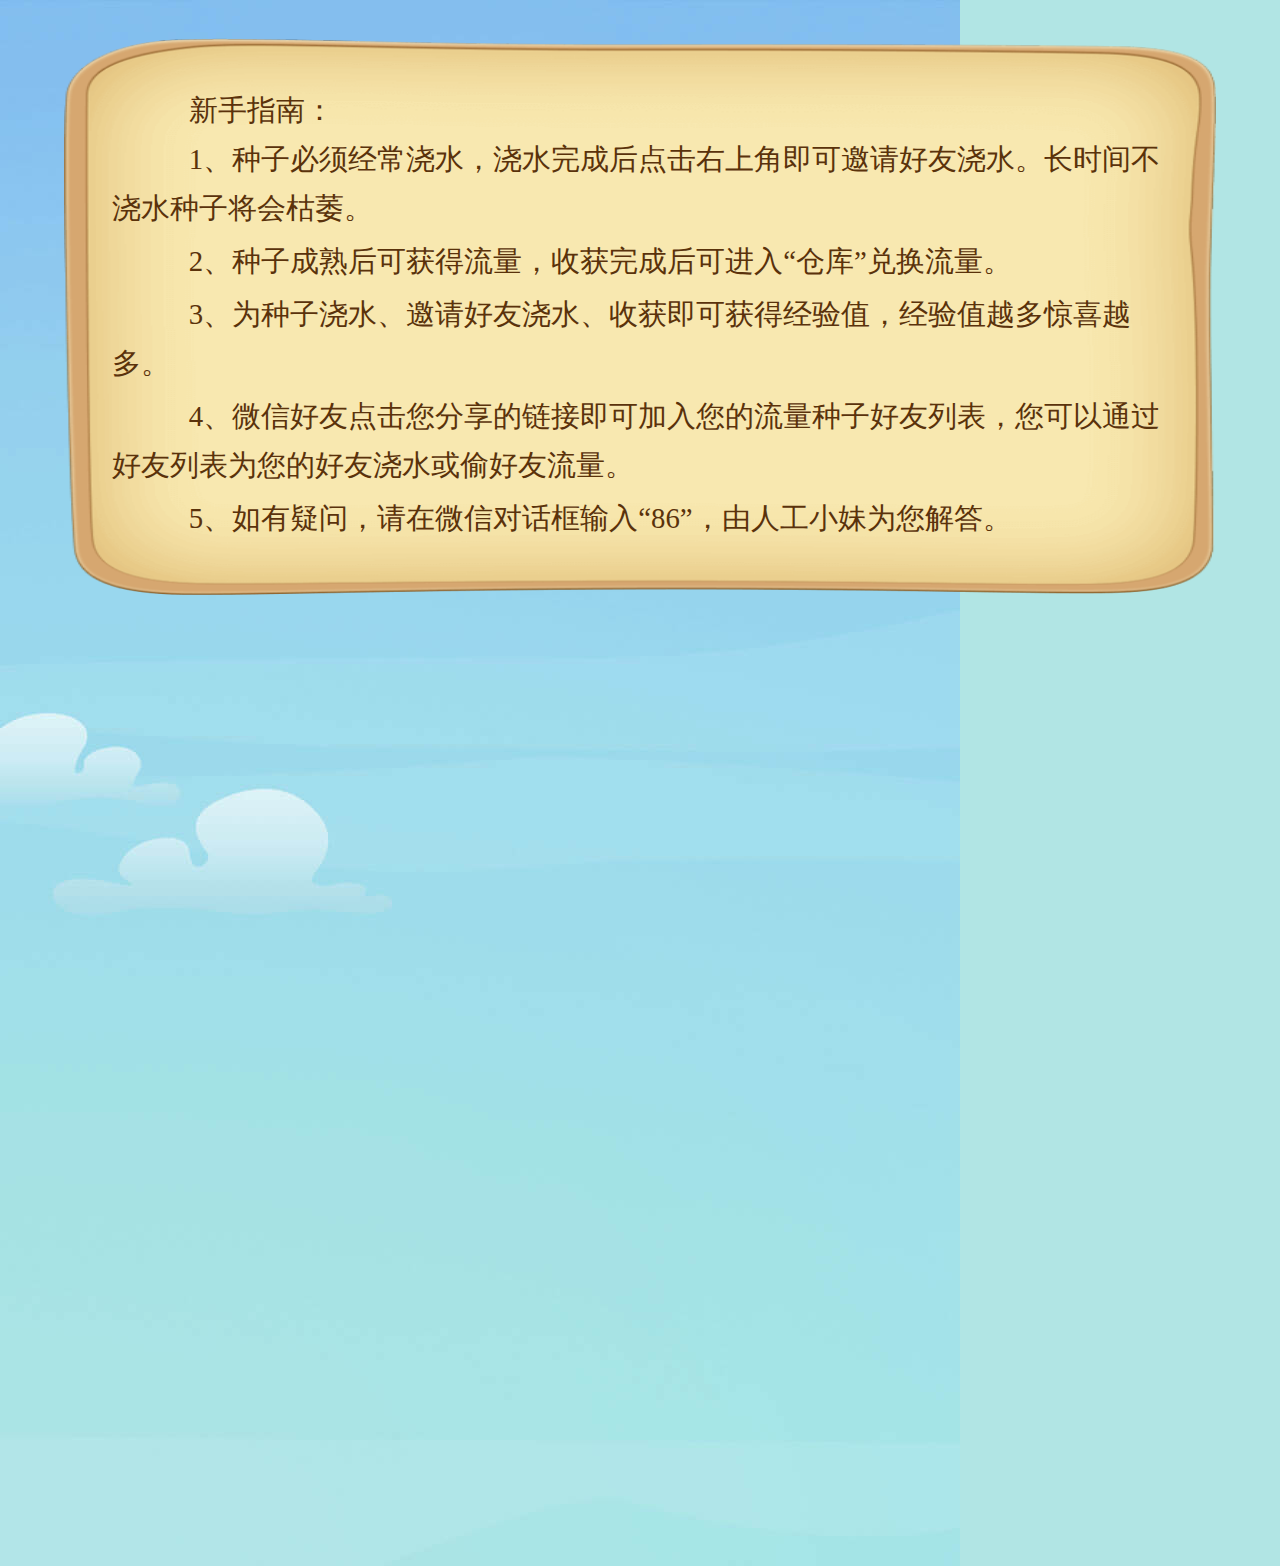
<file: src/main/webapp/html/help.html>
<!DOCTYPE html>
<html lang="en">
<head>
    <meta charset="UTF-8">
    <meta charset="UTF-8">
    <meta http-equiv="X-UA-Compatible" content="IE=edge">
    <meta name="viewport" content="width=device-width, initial-scale=1, minimum-scale=1, maximum-scale=1, user-scalable=no">
    <meta name="format-detection" content="telephone=no">
    <title>帮助</title>
    <link rel="stylesheet" href="../assets/css/seeds.min.css"/>
    <link rel="stylesheet" href="../assets/css/weui_toast.min.css"/>

    <style>
        .bg-img{  position: absolute;  top: 0;  left: 0; z-index: 0;}
        body{ background-color: #b1e5e4; }
        p{margin: 0 0 4px;}
        .form{position: relative; background: url(../assets/imgs/form-bg.png); background-size: 100% 100%; margin: 0 auto; width: 90%; margin-top: 2rem; z-index: 10;
            padding: 2.5rem; font-size: 1.5rem; color: #5a320b; text-indent: 4rem; line-height: 1.7; font-family: "mini";}
    </style>
</head>
<body>
    <img class="bg-img" data-src="warehouse.png">

    <div class="form">
        新手指南：<br>
        <p>1、种子必须经常浇水，浇水完成后点击右上角即可邀请好友浇水。长时间不浇水种子将会枯萎。</p>
        <p>2、种子成熟后可获得流量，收获完成后可进入“仓库”兑换流量。</p>
        <p>3、为种子浇水、邀请好友浇水、收获即可获得经验值，经验值越多惊喜越多。</p>
        <p>4、微信好友点击您分享的链接即可加入您的流量种子好友列表，您可以通过好友列表为您的好友浇水或偷好友流量。</p>
        <p>5、如有疑问，请在微信对话框输入“86”，由人工小妹为您解答。</p>
    </div>
    <script>
        var baseUrl = "../assets/imgs/";
    </script>
    <script src="../assets/js/zepto.min.js"></script>
    <script src="../assets/js/base.min.js"></script>
</body>
</html>
</file>
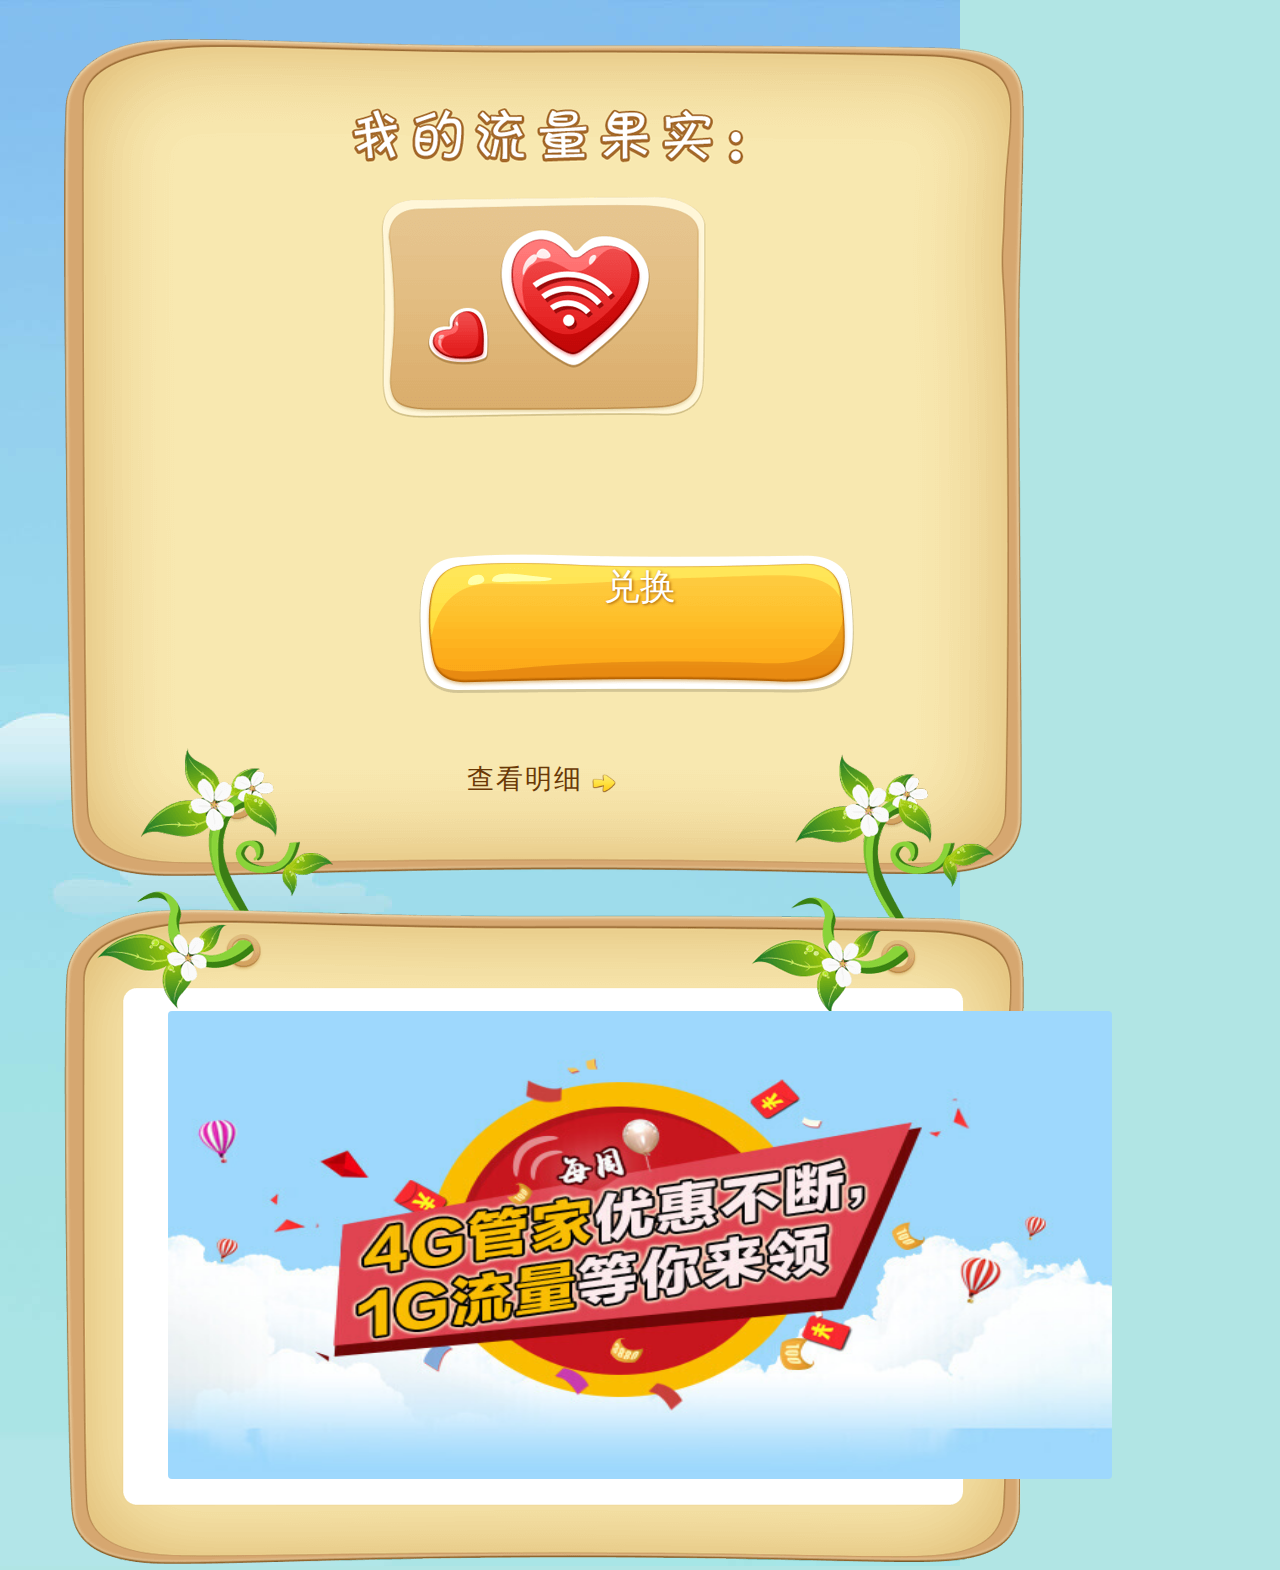
<file: src/main/webapp/html/warehouse.html>
<!DOCTYPE html>
<html lang="en">
<head>
    <meta charset="UTF-8">
    <meta http-equiv="X-UA-Compatible" content="IE=edge">
    <meta name="viewport" content="width=device-width, initial-scale=1, minimum-scale=1, maximum-scale=1, user-scalable=no">
    <meta name="format-detection" content="telephone=no">
    <title>流量农场</title>
    <link rel="stylesheet" href="../assets/css/seeds.min.css"/>
    <style>
        .bg-img{  position: absolute;  top: 0;  left: 0; }
        body{ background-color: #b1e5e4; font-family: "mini"; }
        .myflow-wrap{position: relative; z-index: 2; margin-top: 2rem;}
        .top-dialog,.bottom-dialog{width: 90%; margin: 0 auto; position: relative;}
        .bottom-dialog{margin-top: -10.4%;}
        .myflow-wrap>img{width: 100%; display: block;}
        .buttons-wrap{
            position: absolute; width: 80%; bottom: 22%; left: 10%; overflow: hidden; text-align: center;
            /*background: url(../assets/imgs/buttons-bg.png); background-size: 100% 100%;*/  padding: 3px 1px;
        }
        .button-item{/*float: left;*/ width: 48%; margin: 0 auto;}
        .button-item img{display: block;}
        .link-detail{position: absolute; bottom: 10%; width: 40%; left: 35%; z-index: 50;  font-size: 1.4rem;}
        .link-detail a{color: #6a3906; letter-spacing: 2px;}
        .arrow-img{width: 24px; position: relative; top: 5px;}
        .blank-area{position: absolute; top: 32%; bottom: 11%; left: 9%; right: 9%; }
        .flow-detail-wrap{position: absolute; top: 48%; font-size: 2rem; color: #6a3906; text-align: center; width: 100%; letter-spacing: 3px; }
    </style>
</head>
<body>

    <img class="bg-img" data-src="warehouse.png">

    <div class="myflow-wrap">
        <div class="top-dialog">
            <img src="../assets/imgs/myflow-top-bg.png">
            <div class="flow-detail-wrap"></div>
            <div class="buttons-wrap">
                <div class="button-item btn-exchange">
                    <a href="./exchange.html">
                        <img src="../assets/imgs/btn-bg.png">
                        <span class="btn-text">兑换</span>
                    </a>
                </div>
                <!--<div class="button-item btn-give">-->
                    <!--<a href="./give.html">-->
                        <!--<img src="../assets/imgs/btn-give.png">-->
                    <!--</a>-->
                <!--</div>-->
                <!--<img src="../assets/imgs/btn-bg.png" class="btn-bg">-->
                <!--<div class="btn-text" id="confirm-btn">兑换</div>-->
            </div>
            <div class="link-detail">
                <a href="./flowDetail.html">
                    查看明细
                    <img class="arrow-img" src="../assets/imgs/link-details-bg.png">
                </a>
            </div>
        </div>

        <div class="bottom-dialog">
            <img src="../assets/imgs/myflow-bottom-bg.png">
            <div class="blank-area">
                <a href="http://wx.10086.cn/gfms/app/apk/html/4GDownload.html" target="_blank">
                    <img src="../assets/imgs/warehouse_ad.jpg" style="width: 100%; height: 100%; border-radius: 4px;">
                </a>
            </div>
        </div>
    </div>

    <script>
        var baseUrl = "../assets/imgs/";
        var ctx = "http://mockapi.ngrok.cc/mock/seeds";
    </script>

    <script src="../assets/js/zepto.min.js"></script>
    <script src="../assets/js/base.min.js"></script>
    <script>
        getUserFlow();
        /**
         * 获取用户流量
         */
        function getUserFlow(){
            $.ajax({
                url: ctx + '/getUserFlow?_=' + new Date(),
                type: 'get',
                dataType: 'json',
                success: function(data) {
                    $(".flow-detail-wrap").html('累计'+data.flow+'MB');
                }
            });
        }
    </script>
</body>
</html>
</file>
<file: src/main/webapp/assets/css/seeds.min.css>
@charset "utf-8";*{-webkit-box-sizing:border-box;-moz-box-sizing:border-box;box-sizing:border-box}button,input,select{-webkit-appearance:none}.red-font{color:#de4c24}.gray-font{color:#cac9c9}.pull-left{float:left}.pull-right{float:right}html{font-size:62.5%;-webkit-tap-highlight-color:transparent}body{margin:0;padding:0;color:#000;background-color:#fff;font-size:14px;font-family:"黑体","Helvetica Neue",Helvetica,Arial,sans-serif;line-height:1.3;-webkit-user-select:none;-moz-user-select:none;-ms-user-select:none;user-select:none}li{list-style:none}img{max-width:100%}a,a:active,a:focus,a:hover,a:link,a:visited{text-decoration:none}footer{margin:20px 15px;font-size:1rem;text-align:center}.banner img{width:100%}.close{font-size:30px}.strong{font-weight:700}.box-text{margin:30px 15px;color:#000;background-color:#fff}.box-name{padding:5px 10px;font-size:18px;color:#550396;background-color:#ecd9ff}.box-text p{padding:5px 10px}.operate-box{margin:0 15px}.input-box-group{margin:30px 0}#tel-box{position:relative;margin-bottom:25px}#tel-from{position:absolute;top:0;right:30px;margin-bottom:0;font-size:12px;line-height:50px}#tel-tip{font-size:12px}.del-input{width:26px;height:26px;background:url(../imgs/del.png) no-repeat center center;background-size:50% 50%;position:absolute;right:5px;top:12px}#size-box{position:relative;margin-bottom:25px}#size-unit{position:absolute;right:15px;top:11px;font-size:26px;line-height:26px}#size-tip{font-size:12px}#code-input{border-right:0}#code-tip{font-size:12px}.mainbg{width:100%;display:block}.text-center{text-align:center}.text-left{text-align:left}.text-right{text-align:right}.btn{padding:10px 0;font-size:16px;height:50px;line-height:30px;width:100%;text-align:center;display:inline-block}.btn,.btn:active,.btn:focus,.btn:hover,.btn:link,.btn:visited{font-weight:700;color:#fff;background-color:#de4c24;text-decoration:none}.btn-disabled{pointer-events:none;cursor:not-allowed;filter:alpha(opacity=65);-webkit-box-shadow:none;box-shadow:none;opacity:.65}.btn-submit{border-bottom:3px solid #e4ad13}.border-radius{border-radius:5px}@media screen and (min-width:320px) and (max-width:369px){html{font-size:62.5%}}@media screen and (min-width:370px) and (max-width:479px){html{font-size:70.5%}}@media screen and (min-width:480px) and (max-width:539px){html{font-size:80.5%}}@media screen and (min-width:540px) and (max-width:639px){html{font-size:90.5%}}@media screen and (min-width:640px) and (max-width:800px){html{font-size:100%}}@media screen and (min-width:801px){html{font-size:120%}}.row:after{clear:both}.row:after,.row:before{display:table;content:""}:after,:before{-webkit-box-sizing:border-box;-moz-box-sizing:border-box;box-sizing:border-box}.modal-open{overflow:hidden}.modal-open .modal{overflow:hidden}.modal{position:fixed;top:0;right:0;bottom:0;left:0;z-index:1050;display:none;overflow:hidden;-webkit-overflow-scrolling:touch;outline:0}.modal-dialog{width:80%;color:#000;padding-right:0;position:absolute;top:50%;left:50%}.modal-content{position:relative;background-color:#fff;-webkit-background-clip:padding-box;background-clip:padding-box;border:1px solid #999;border-radius:6px;outline:0;-webkit-box-shadow:0 3px 9px rgba(0,0,0,.5);box-shadow:0 3px 9px rgba(0,0,0,.5)}.modal-header{border-bottom:0;text-align:center}.modal-body{position:relative;padding:0;margin-top:10px;text-align:center}p{margin:0 0 10px}.modal-footer{padding:15px;text-align:center;border-top:1px solid #e5e5e5}.modal-footer p{margin-bottom:0}.header-color{color:#de4c24}.footer-color a,.footer-color a:active,.footer-color a:focus,.footer-color a:hover{color:#de4c24}.fade{opacity:0;-webkit-transition:opacity .15s linear;-o-transition:opacity .15s linear;transition:opacity .15s linear}.modal-backdrop{position:fixed;top:0;right:0;bottom:0;left:0;z-index:1040;background-color:#000;display:none}.fade.in{opacity:1}.modal-backdrop.fade{filter:alpha(opacity=0);opacity:0}.modal-backdrop.in{filter:alpha(opacity=50);opacity:.5}.modal.fade .modal-dialog{-webkit-transition:-webkit-transform .3s ease-out;-o-transition:-o-transform .3s ease-out;transition:transform .3s ease-out;-webkit-transform:translate(-50%,-25%);-ms-transform:translate(-50%,-25%);-o-transform:translate(-50%,-25%);transform:translate(-50%,-25%)}.modal.in .modal-dialog{-webkit-transform:translate(-50%,-50%);-ms-transform:translate(-50%,-50%);-o-transform:translate(-50%,-50%);transform:translate(-50%,-50%)}.hide{display:none}label{display:inline-block;max-width:100%;margin-bottom:5px;font-weight:700}.form-control{display:block;width:100%;height:50px;padding:6px 12px;font-size:18px;line-height:1.42857143;color:#555;background-color:#fff;border:1px solid #ccc;border-radius:5px}.form-control:focus{border-color:#de4c24;outline:0}.input-group{position:relative;display:table;border-collapse:separate}.input-group .form-control:first-child,.input-group-addon:first-child{border-top-right-radius:0;border-bottom-right-radius:0}.input-group .form-control,.input-group-addon{display:table-cell}.input-group .form-control{position:relative;z-index:2;float:left;width:100%;margin-bottom:0}.input-group-addon:last-child{border-left:0}.input-group .form-control:last-child,.input-group-addon:last-child{border-top-left-radius:0;border-bottom-left-radius:0}.input-group-addon{width:1%;white-space:nowrap;vertical-align:middle;padding:6px 12px;font-size:14px;font-weight:400;line-height:1;background-color:#de4c24;color:#fff1ed;text-align:center;border:1px solid #de4c24;border-radius:5px}.col-xs-1,.col-xs-10,.col-xs-11,.col-xs-12,.col-xs-2,.col-xs-3,.col-xs-4,.col-xs-5,.col-xs-6,.col-xs-7,.col-xs-8,.col-xs-9{float:left;position:relative;min-height:1px;padding-right:15px;padding-left:15px}.col-xs-2{width:16.66666667%}.col-xs-3{width:25%}.col-xs-4{width:33.33333333%}.col-xs-5{width:41.66666667%}.col-xs-6{width:50%}.col-xs-7{width:58.33333333%}.col-xs-8{width:66.66666667%}.col-xs-9{width:75%}.col-xs-10{width:83.33333333%}.nav{margin-top:0;margin-bottom:0;padding-left:0;list-style:none}.nav>li{position:relative;display:block}.nav>li>a{position:relative;display:block;padding:10px 15px}.nav>li>a:focus,.nav>li>a:hover{text-decoration:none;background-color:#eee}.nav>li.disabled>a{color:#777}.nav>li.disabled>a:focus,.nav>li.disabled>a:hover{color:#777;text-decoration:none;background-color:transparent;cursor:not-allowed}.nav .open>a,.nav .open>a:focus,.nav .open>a:hover{background-color:#eee;border-color:#337ab7}.nav .nav-divider{height:1px;margin:9px 0;overflow:hidden;background-color:#e5e5e5}.nav>li>a>img{max-width:none}.nav-tabs{border-bottom:1px solid #ddd}.nav-tabs>li{float:left;margin-bottom:-1px}.nav-tabs>li>a{margin-right:2px;line-height:1.42857143;border:1px solid transparent;border-radius:4px 4px 0 0}.nav-tabs>li>a:hover{border-color:#eee #eee #ddd}.nav-tabs>li.active>a,.nav-tabs>li.active>a:focus,.nav-tabs>li.active>a:hover{color:#555;background-color:#fff;border:1px solid #ddd;border-bottom-color:transparent;cursor:default}.nav-tabs.nav-justified{width:100%;border-bottom:0}.nav-tabs.nav-justified>li{float:none}.nav-tabs.nav-justified>li>a{text-align:center;margin-bottom:5px}.nav-tabs.nav-justified>.dropdown .dropdown-menu{top:auto;left:auto}@media (min-width:768px){.nav-tabs.nav-justified>li{display:table-cell;width:1%}.nav-tabs.nav-justified>li>a{margin-bottom:0}}.nav-tabs.nav-justified>li>a{margin-right:0;border-radius:4px}.nav-tabs.nav-justified>.active>a,.nav-tabs.nav-justified>.active>a:focus,.nav-tabs.nav-justified>.active>a:hover{border:1px solid #ddd}@media (min-width:768px){.nav-tabs.nav-justified>li>a{border-bottom:1px solid #ddd;border-radius:4px 4px 0 0}.nav-tabs.nav-justified>.active>a,.nav-tabs.nav-justified>.active>a:focus,.nav-tabs.nav-justified>.active>a:hover{border-bottom-color:#fff}}.nav-pills>li{float:left}.nav-pills>li>a{border-radius:4px}.nav-pills>li+li{margin-left:2px}.nav-pills>li.active>a,.nav-pills>li.active>a:focus,.nav-pills>li.active>a:hover{color:#fff;background-color:#337ab7}.nav-stacked>li{float:none}.nav-stacked>li+li{margin-top:2px;margin-left:0}.nav-justified{width:100%}.nav-justified>li{float:none}.nav-justified>li>a{text-align:center;margin-bottom:5px}.nav-justified>.dropdown .dropdown-menu{top:auto;left:auto}@media (min-width:768px){.nav-justified>li{display:table-cell;width:1%}.nav-justified>li>a{margin-bottom:0}}.nav-tabs-justified{border-bottom:0}.nav-tabs-justified>li>a{margin-right:0;border-radius:4px}.nav-tabs-justified>.active>a,.nav-tabs-justified>.active>a:focus,.nav-tabs-justified>.active>a:hover{border:1px solid #ddd}@media (min-width:768px){.nav-tabs-justified>li>a{border-bottom:1px solid #ddd;border-radius:4px 4px 0 0}.nav-tabs-justified>.active>a,.nav-tabs-justified>.active>a:focus,.nav-tabs-justified>.active>a:hover{border-bottom-color:#fff}}.tab-content>.tab-pane{display:none}.tab-content>.active{display:block}.nav-tabs .dropdown-menu{margin-top:-1px;border-top-right-radius:0;border-top-left-radius:0}.clearfix:after,.clearfix:before,.nav:after,.nav:before{content:" ";display:table}.clearfix:after,.nav:after{clear:both}.mr-40{margin-right:40px}.mr-30{margin-right:30px}.mr-20{margin-right:20px}.mr-15{margin-right:15px}.mr-10{margin-right:10px}.mr-5{margin-right:5px}.mt-50{margin-top:50px}.mt-45{margin-top:45px}.mt-40{margin-top:40px}.mt-30{margin-top:30px}.mt-20{margin-top:20px}.mt-15{margin-top:15px}.mt-10{margin-top:10px}.mt-5{margin-top:5px}.mt-0{margin-top:0}.mb-50{margin-bottom:50px}.mb-40{margin-bottom:40px}.mb-30{margin-bottom:30px}.mb-20{margin-bottom:20px}.mb-15{margin-bottom:15px}.mb-10{margin-bottom:10px}.mb-0{margin-bottom:0}.ml-40{margin-left:40px}.ml-30{margin-left:30px}.ml-20{margin-left:20px}.ml-15{margin-left:15px}.ml-10{margin-left:10px}.light-dark-text{color:#a7b0bd}@-webkit-keyframes loading{from{-webkit-transform:rotate(0) translateZ(0)}to{-webkit-transform:rotate(360deg) translateZ(0)}}.scroll-tip{position:fixed;top:50%;left:50%;transform:translate(-50%,-50%);-webkit-transform:translate(-50%,-50%);z-index:100;background:rgba(0,0,0,.5);border-radius:4px;color:#fff;padding:10px 20px;-webkit-animation-duration:3s;animation-duration:3s;-webkit-animation-fill-mode:both;animation-fill-mode:both;display:none;opacity:0}@-webkit-keyframes fadeOut{0%{opacity:1}50%{opacity:1}100%{opacity:0}}@keyframes fadeOut{0%{opacity:1}50%{opacity:1}100%{opacity:0}}.fadeOut{-webkit-animation-name:fadeOut;animation-name:fadeOut}.modal-dialog{background:url(../imgs/dialog-bg.png);background-size:100% 100%}.modal-content{position:relative;background:0 0;border:none;min-height:300px;height:100%;box-shadow:none;padding-top:15%;padding-left:7%;padding-right:7%;padding-bottom:5%}.modal-body{background:#fff;border-radius:3px;height:40%;overflow:hidden}.modal-body img{width:100%;height:100%;border-radius:3px;display:block}.dialog-close{position:absolute;z-index:500;width:32px;height:32px;right:0;top:5%;background:url(../assets/imgs/close.png);background-size:100% 100%}.modal-text{margin:15px 0;font-size:1.5rem;color:#6a3906;font-family:mini;-webkit-font-smoothing:antialiased}.modal-tools{position:absolute;bottom:8%;right:7%;left:7%;font-family:mini}.btn,.btn:active,.btn:focus,.btn:hover,.btn:link,.btn:visited{background-color:transparent;text-shadow:1px 1px 3px #a65d09}.btn-img{background:url(../imgs/btn-bg.png);background-size:100% 100%;width:60%}.btn-bg{height:3.8rem;display:block;margin:0 auto}.btn-text{position:absolute;left:0;top:0;right:0;bottom:0;z-index:2;text-align:center;font-family:mini;color:#fff;font-size:1.9rem;line-height:3.8rem;text-shadow:1px 1px 3px #a65d09}#tip_toast_content{letter-spacing:2px}#tipToast .tip_weui_toast{position:fixed;z-index:10003;padding:0 35px;height:3rem;line-height:3rem;top:180px;left:50%;background:rgba(40,40,40,.75);text-align:center;border-radius:5px;color:#FFF;transform:translateX(-50%)}
</file>
<file: src/main/webapp/assets/css/weui_toast.min.css>
.weui_toast{position:fixed;z-index:10003;width:7.6rem;min-height:7.6rem;top:180px;left:50%;margin-left:-3.8rem;background:rgba(40,40,40,.75);text-align:center;border-radius:5px;color:#FFF}.weui_mask_transparent{position:fixed;z-index:10000;width:100%;height:100%;top:0;left:0}.weui_icon_toast{margin:22px 0 0;display:block}.weui_icon_toast:before{content:'\EA08';color:#FFF;font-size:55px}.weui_toast_content{margin:0 0 15px}.weui_loading_toast{display:none}.weui_loading_toast .weui_toast_content{margin-top:64%;font-size:14px;white-space:nowrap}.weui_loading{position:absolute;width:0;z-index:2000000000;left:50%;top:38%}.weui_loading_leaf{position:absolute;top:-1px;opacity:.25}.weui_loading_leaf:before{content:" ";position:absolute;width:8.14px;height:3.08px;background:#d1d1d5;box-shadow:rgba(0,0,0,.0980392) 0 0 1px;border-radius:1px;transform-origin:left 50% 0}.weui_loading_leaf_0{-webkit-animation:opacity-60-25-0-12 1.25s linear infinite;-o-animation:opacity-60-25-0-12 1.25s linear infinite;animation:opacity-60-25-0-12 1.25s linear infinite}.weui_loading_leaf_0:before{-webkit-transform:rotate(0) translate(7.92px,0);-moz-transform:rotate(0) translate(7.92px,0);-ms-transform:rotate(0) translate(7.92px,0);-o-transform:rotate(0) translate(7.92px,0);transform:rotate(0) translate(7.92px,0)}.weui_loading_leaf_1{-webkit-animation:opacity-60-25-1-12 1.25s linear infinite;-o-animation:opacity-60-25-1-12 1.25s linear infinite;animation:opacity-60-25-1-12 1.25s linear infinite}.weui_loading_leaf_1:before{-webkit-transform:rotate(30deg) translate(7.92px,0);-moz-transform:rotate(30deg) translate(7.92px,0);-ms-transform:rotate(30deg) translate(7.92px,0);-o-transform:rotate(30deg) translate(7.92px,0);transform:rotate(30deg) translate(7.92px,0)}.weui_loading_leaf_2{-webkit-animation:opacity-60-25-2-12 1.25s linear infinite;-o-animation:opacity-60-25-2-12 1.25s linear infinite;animation:opacity-60-25-2-12 1.25s linear infinite}.weui_loading_leaf_2:before{-webkit-transform:rotate(60deg) translate(7.92px,0);-moz-transform:rotate(60deg) translate(7.92px,0);-ms-transform:rotate(60deg) translate(7.92px,0);-o-transform:rotate(60deg) translate(7.92px,0);transform:rotate(60deg) translate(7.92px,0)}.weui_loading_leaf_3{-webkit-animation:opacity-60-25-3-12 1.25s linear infinite;-o-animation:opacity-60-25-3-12 1.25s linear infinite;animation:opacity-60-25-3-12 1.25s linear infinite}.weui_loading_leaf_3:before{-webkit-transform:rotate(90deg) translate(7.92px,0);-moz-transform:rotate(90deg) translate(7.92px,0);-ms-transform:rotate(90deg) translate(7.92px,0);-o-transform:rotate(90deg) translate(7.92px,0);transform:rotate(90deg) translate(7.92px,0)}.weui_loading_leaf_4{-webkit-animation:opacity-60-25-4-12 1.25s linear infinite;-o-animation:opacity-60-25-4-12 1.25s linear infinite;animation:opacity-60-25-4-12 1.25s linear infinite}.weui_loading_leaf_4:before{-webkit-transform:rotate(120deg) translate(7.92px,0);-moz-transform:rotate(120deg) translate(7.92px,0);-ms-transform:rotate(120deg) translate(7.92px,0);-o-transform:rotate(120deg) translate(7.92px,0);transform:rotate(120deg) translate(7.92px,0)}.weui_loading_leaf_5{-webkit-animation:opacity-60-25-5-12 1.25s linear infinite;-o-animation:opacity-60-25-5-12 1.25s linear infinite;animation:opacity-60-25-5-12 1.25s linear infinite}.weui_loading_leaf_5:before{-webkit-transform:rotate(150deg) translate(7.92px,0);-moz-transform:rotate(150deg) translate(7.92px,0);-ms-transform:rotate(150deg) translate(7.92px,0);-o-transform:rotate(150deg) translate(7.92px,0);transform:rotate(150deg) translate(7.92px,0)}.weui_loading_leaf_6{-webkit-animation:opacity-60-25-6-12 1.25s linear infinite;-o-animation:opacity-60-25-6-12 1.25s linear infinite;animation:opacity-60-25-6-12 1.25s linear infinite}.weui_loading_leaf_6:before{-webkit-transform:rotate(180deg) translate(7.92px,0);-moz-transform:rotate(180deg) translate(7.92px,0);-ms-transform:rotate(180deg) translate(7.92px,0);-o-transform:rotate(180deg) translate(7.92px,0);transform:rotate(180deg) translate(7.92px,0)}.weui_loading_leaf_7{-webkit-animation:opacity-60-25-7-12 1.25s linear infinite;-o-animation:opacity-60-25-7-12 1.25s linear infinite;animation:opacity-60-25-7-12 1.25s linear infinite}.weui_loading_leaf_7:before{-webkit-transform:rotate(210deg) translate(7.92px,0);-moz-transform:rotate(210deg) translate(7.92px,0);-ms-transform:rotate(210deg) translate(7.92px,0);-o-transform:rotate(210deg) translate(7.92px,0);transform:rotate(210deg) translate(7.92px,0)}.weui_loading_leaf_8{-webkit-animation:opacity-60-25-8-12 1.25s linear infinite;-o-animation:opacity-60-25-8-12 1.25s linear infinite;animation:opacity-60-25-8-12 1.25s linear infinite}.weui_loading_leaf_8:before{-webkit-transform:rotate(240deg) translate(7.92px,0);-moz-transform:rotate(240deg) translate(7.92px,0);-ms-transform:rotate(240deg) translate(7.92px,0);-o-transform:rotate(240deg) translate(7.92px,0);transform:rotate(240deg) translate(7.92px,0)}.weui_loading_leaf_9{-webkit-animation:opacity-60-25-9-12 1.25s linear infinite;-o-animation:opacity-60-25-9-12 1.25s linear infinite;animation:opacity-60-25-9-12 1.25s linear infinite}.weui_loading_leaf_9:before{-webkit-transform:rotate(270deg) translate(7.92px,0);-moz-transform:rotate(270deg) translate(7.92px,0);-ms-transform:rotate(270deg) translate(7.92px,0);-o-transform:rotate(270deg) translate(7.92px,0);transform:rotate(270deg) translate(7.92px,0)}.weui_loading_leaf_10{-webkit-animation:opacity-60-25-10-12 1.25s linear infinite;-o-animation:opacity-60-25-10-12 1.25s linear infinite;animation:opacity-60-25-10-12 1.25s linear infinite}.weui_loading_leaf_10:before{-webkit-transform:rotate(300deg) translate(7.92px,0);-moz-transform:rotate(300deg) translate(7.92px,0);-ms-transform:rotate(300deg) translate(7.92px,0);-o-transform:rotate(300deg) translate(7.92px,0);transform:rotate(300deg) translate(7.92px,0)}.weui_loading_leaf_11{-webkit-animation:opacity-60-25-11-12 1.25s linear infinite;-o-animation:opacity-60-25-11-12 1.25s linear infinite;animation:opacity-60-25-11-12 1.25s linear infinite}.weui_loading_leaf_11:before{-webkit-transform:rotate(330deg) translate(7.92px,0);-moz-transform:rotate(330deg) translate(7.92px,0);-ms-transform:rotate(330deg) translate(7.92px,0);-o-transform:rotate(330deg) translate(7.92px,0);transform:rotate(330deg) translate(7.92px,0)}@-webkit-keyframes opacity-60-25-0-12{0%{opacity:.25}0.01%{opacity:.25}0.02%{opacity:1}60.01%{opacity:.25}100%{opacity:.25}}@-webkit-keyframes opacity-60-25-1-12{0%{opacity:.25}8.34333%{opacity:.25}8.35333%{opacity:1}68.3433%{opacity:.25}100%{opacity:.25}}@-webkit-keyframes opacity-60-25-2-12{0%{opacity:.25}16.6767%{opacity:.25}16.6867%{opacity:1}76.6767%{opacity:.25}100%{opacity:.25}}@-webkit-keyframes opacity-60-25-3-12{0%{opacity:.25}25.01%{opacity:.25}25.02%{opacity:1}85.01%{opacity:.25}100%{opacity:.25}}@-webkit-keyframes opacity-60-25-4-12{0%{opacity:.25}33.3433%{opacity:.25}33.3533%{opacity:1}93.3433%{opacity:.25}100%{opacity:.25}}@-webkit-keyframes opacity-60-25-5-12{0%{opacity:.270958333333333}41.6767%{opacity:.25}41.6867%{opacity:1}1.67667%{opacity:.25}100%{opacity:.270958333333333}}@-webkit-keyframes opacity-60-25-6-12{0%{opacity:.375125}50.01%{opacity:.25}50.02%{opacity:1}10.01%{opacity:.25}100%{opacity:.375125}}@-webkit-keyframes opacity-60-25-7-12{0%{opacity:.479291666666667}58.3433%{opacity:.25}58.3533%{opacity:1}18.3433%{opacity:.25}100%{opacity:.479291666666667}}@-webkit-keyframes opacity-60-25-8-12{0%{opacity:.583458333333333}66.6767%{opacity:.25}66.6867%{opacity:1}26.6767%{opacity:.25}100%{opacity:.583458333333333}}@-webkit-keyframes opacity-60-25-9-12{0%{opacity:.687625}75.01%{opacity:.25}75.02%{opacity:1}35.01%{opacity:.25}100%{opacity:.687625}}@-webkit-keyframes opacity-60-25-10-12{0%{opacity:.791791666666667}83.3433%{opacity:.25}83.3533%{opacity:1}43.3433%{opacity:.25}100%{opacity:.791791666666667}}@-webkit-keyframes opacity-60-25-11-12{0%{opacity:.895958333333333}91.6767%{opacity:.25}91.6867%{opacity:1}51.6767%{opacity:.25}100%{opacity:.895958333333333}}
</file>
